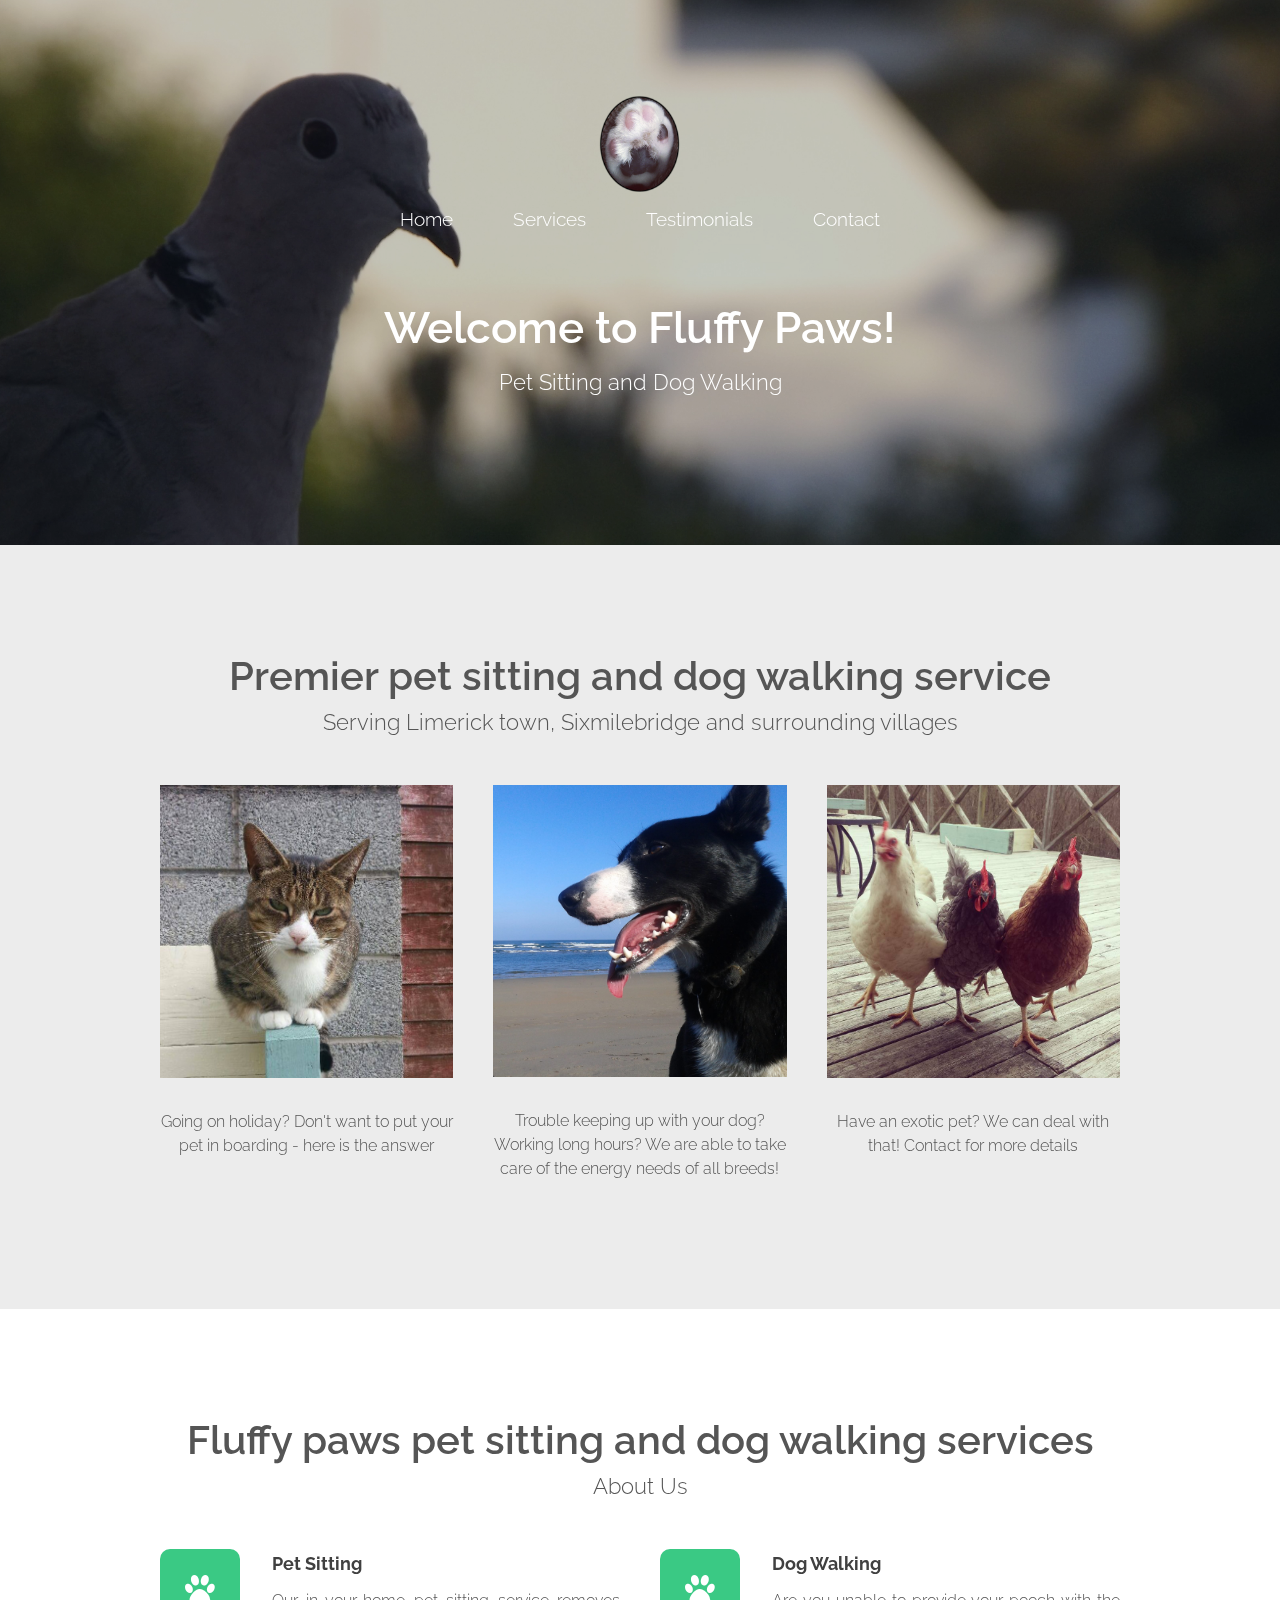
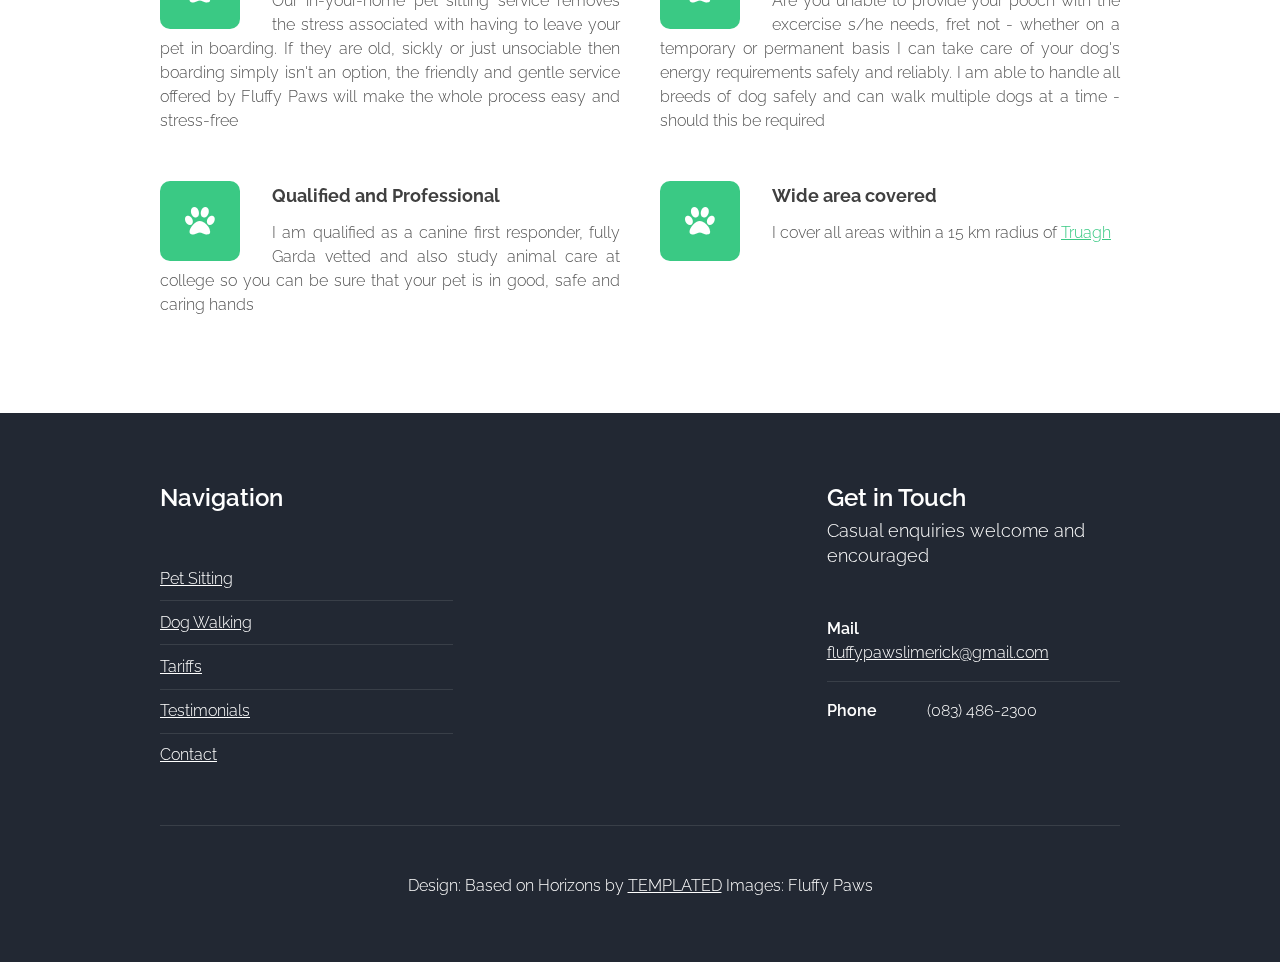
<file: index.html>
<!DOCTYPE HTML>
<!--
	Horizons by TEMPLATED
	templated.co @templatedco
	Released for free under the Creative Commons Attribution 3.0 license (templated.co/license)
-->
<html>
	<head>
		<title>Fluffy Paws, Limerick - Pet Sitting and Dog Walking Service</title>
		<meta http-equiv="content-type" content="text/html; charset=utf-8" />
		<meta name="description" content="A premier pet sitting and dog walking service serving Limerick, Killaloe/Ballina, Sixmilebridge and Surrounding Villages" />
		<meta name="keywords" content="pet; sitting; dog; walking; cat; rabbit; limerick; sixmilebridge" />
		<!--[if lte IE 8]><script src="css/ie/html5shiv.js"></script><![endif]-->
		<script src="js/jquery.min.js"></script>
		<script src="js/jquery.dropotron.min.js"></script>
		<script src="js/skel.min.js"></script>
		<script src="js/skel-layers.min.js"></script>
		<script src="js/init.js"></script>
		<script>
  (function(i,s,o,g,r,a,m){i['GoogleAnalyticsObject']=r;i[r]=i[r]||function(){
  (i[r].q=i[r].q||[]).push(arguments)},i[r].l=1*new Date();a=s.createElement(o),
  m=s.getElementsByTagName(o)[0];a.async=1;a.src=g;m.parentNode.insertBefore(a,m)
  })(window,document,'script','https://www.google-analytics.com/analytics.js','ga');

  ga('create', 'UA-49893078-3', 'auto');
  ga('send', 'pageview');

</script>
	
<script type="application/ld+json">
{
  "@context": "http://schema.org",
  "@type": "Organization",
  "name": "Fluffy Paws",
  "url": "http://www.fluffy-paws.com", 
  "sameAs": [
    "http://www.facebook.com/fluffypawslimerick",
    "http://instagram.com/fluffypawslimerick"
  ]
}
</script>
<script type="application/ld+json">
{
  "@context": "http://schema.org/",
  "@type": "Product",
  "name": "Dog Walking",
  "description": "A 1 hour walk for your pooch, ensure that they get the exercise they need",

  "offers": {
    "@type": "Offer",
    "priceCurrency": "EUR",
    "price": "12",
    "seller": {
      "@type": "Organization",
      "name": "Executive Objects"
    }
  }
}
</script>
<script type="application/ld+json">
{
  "@context": "http://schema.org/",
  "@type": "Product",
  "name": "Pet Sitting",
  "description": "We will visit your home once or twice a day, ensure that your furry companion is taken care of while you are away",

  "offers": {
    "@type": "Offer",
    "priceCurrency": "EUR",
    "price": "12",
    "seller": {
      "@type": "Organization",
      "name": "Executive Objects"
    }
  }
}
</script>

<script>
var cb = function() {
var l = document.createElement('link'); l.rel = 'stylesheet';
l.href = 'css/skel.css';
var h = document.getElementsByTagName('head')[0]; h.parentNode.insertBefore(l, h);
};
var raf = requestAnimationFrame || mozRequestAnimationFrame ||
webkitRequestAnimationFrame || msRequestAnimationFrame;
if (raf) raf(cb);
else window.addEventListener('load', cb);
</script>

<script>
var cb = function() {
var l = document.createElement('link'); l.rel = 'stylesheet';
l.href = 'css/style.css';
var h = document.getElementsByTagName('head')[0]; h.parentNode.insertBefore(l, h);
};
var raf = requestAnimationFrame || mozRequestAnimationFrame ||
webkitRequestAnimationFrame || msRequestAnimationFrame;
if (raf) raf(cb);
else window.addEventListener('load', cb);
</script>

		<noscript>
			<link rel="stylesheet" href="css/skel.css" />
			<link rel="stylesheet" href="css/style.css" />
		</noscript>
		<!--[if lte IE 8]><link rel="stylesheet" href="css/ie/v8.css" /><![endif]-->
	</head>
	<body class="homepage">

		<!-- Header -->
			<div id="header">
				<div class="container">
						
					<!-- Logo -->
						<div id="logo"><a href="index.html" ><img id="mobilelogo" src="images/paw.png" alt="Fluffy Paws Logo" /></a></div>
					
					<!-- Nav -->
						<nav id="nav">
							<ul>
								<li><a href="index.html">Home</a></li>
								<li>
									<a href="tariffs.html">Services</a>
									<ul>
										<li><a href="sitting.html">Pet Sitting</a></li>
										<li><a href="walking.html">Dog Walking</a></li>
										<li><a href="tariffs.html">Tariffs</a></li>
									</ul>
								</li>
								<li><a href="testimonials.html">Testimonials</a></li>
								<li><a href="contact.html">Contact</a>
								<ul>
										<li><a href="https://www.facebook.com/fluffypawslimerick/?fref=ts" target="_blank">Facebook</a></li>
										<li><a href="https://www.instagram.com/fluffypawslimerick/" target="_blank">Instagram</a></li>
									</ul>
								</li>
							</ul>	
						</nav>
						


					<!-- Banner -->
						<div id="banner">
							<div class="container">
								<section>
									<header class="major">
										<h2>Welcome to Fluffy Paws!</h2>
										<span class="byline">Pet Sitting and Dog Walking</span>
									</header>
								</section>			
							</div>
						</div>

				</div>
			</div>

		<!-- Featured -->
			<div class="wrapper style2">
				<section class="container">
					<header class="major">
						<h2>Premier pet sitting and dog walking service</h2>
						<span class="byline">Serving Limerick town, Sixmilebridge and surrounding villages</span>
					</header>
					<div class="row no-collapse-1">
						<section class="4u">
							<a href="sitting.html" class="image feature"><img src="images/Joey.jpg" alt=""></a>
							<p>Going on holiday? Don't want to put your pet in boarding - here is the answer</p>
						</section>
						<section class="4u">
							<a href="walking.html" class="image feature"><img src="images/jessie.jpg" alt=""></a>
							<p>Trouble keeping up with your dog? Working long hours? We are able to take care of the energy needs of all breeds!</p>
						</section>
						<section class="4u">
							<a href="sitting.html" class="image feature"><img src="images/Hens.jpg" alt=""></a>
							<p>Have an exotic pet? We can deal with that! Contact for more details</p>
						</section>
	
					</div>
				</section>
			</div>
			
			<!-- Main -->
			<div id="main" class="wrapper style1">
				<section class="container">
					<header class="major">
						<h2>Fluffy paws pet sitting and dog walking services</h2>
						<span class="byline">About Us</span>
					</header>
					<div class="row">
					
						<!-- Content -->
							<div class="6u" style="text-align: justify">
								<section>
									<ul class="style">
										<li>
											<span class="fa fa-paw"></span>
											<h3><a href="sitting.html">Pet Sitting</a></h3>
											<span>Our in-your-home pet sitting service removes the stress associated with having to leave your pet in boarding. If they are old, sickly or just unsociable then boarding simply isn't an option, the friendly and gentle service offered by Fluffy Paws will make the whole process easy and stress-free</span>
										</li>
										<li>
											<span class="fa fa-paw"></span>
											<h3>Qualified and Professional</h3>
											<span>I am qualified as a canine first responder, fully Garda vetted and also study animal care at college so you can be sure that your pet is in good, safe and caring hands</span>
										</li>
									</ul>
								</section>
							</div>
							<div class="6u" style="text-align: justify">
								<section>
									<ul class="style">
										<li>
											<span class="fa fa-paw"></span>
											<h3><a href="walking.html">Dog Walking</a></h3>
											<span>Are you unable to provide your pooch with the excercise s/he needs, fret not - whether on a temporary or permanent basis I can take care of your dog's energy requirements safely and reliably. I am able to handle all breeds of dog safely and can walk multiple dogs at a time - should this be required</span>
										</li>
										<li>
											<span class="fa fa-paw"></span>
											<h3>Wide area covered</h3>
											<span>I cover all areas within a 15 km radius of <a target="_blank" href = "http://www.freemaptools.com/radius-around-point.htm?clat=52.742045&clng=-8.599366&r=15&lc=FFFFFF&lw=1&fc=00FF00&mt=r&fs=true&nomoreradius=true">Truagh</a></span>
										</li>
									</ul>
								</section>
							</div>

					</div>
				</section>
			</div>

		
		<!-- Footer -->
			<div id="footer">
				<div class="container">

					<!-- Lists -->
						<div class="row">
							<div class="8u">
								<section>
									<header class="major">
										<h2>Navigation</h2>
									</header>
									<div class="row">
										<section class="6u">
											<ul class="default">
												<li><a href="sitting.html">Pet Sitting</a></li>
												<li><a href="walking.html">Dog Walking</a></li>
												<li><a href="tariffs.html">Tariffs</a></li>
												<li><a href="testimonials.html">Testimonials</a></li>
												<li><a href="contact.html">Contact</a></li>
											</ul>
										</section>
									</div>
								</section>
							</div>
							<div class="4u">
								<section>
									<header class="major">
										<h2>Get in Touch</h2>
										<span class="byline">Casual enquiries welcome and encouraged</span>
									</header>
									<ul class="contact">
										<li>
											<span class="mail">Mail</span>
											<span><a href="mailto:fluffypawslimerick@gmail.com">fluffypawslimerick@gmail.com</a></span>
										</li>
										<li>
											<span class="phone">Phone</span>
											<span>(083) 486-2300</span>
										</li>
									</ul>	
								</section>
							</div>
						</div>

					<!-- Copyright -->
						<div class="copyright">
							Design: Based on Horizons by <a href="http://templated.co">TEMPLATED</a> Images: Fluffy Paws
						</div>

				</div>
			</div>

	</body>
</html>
</file>
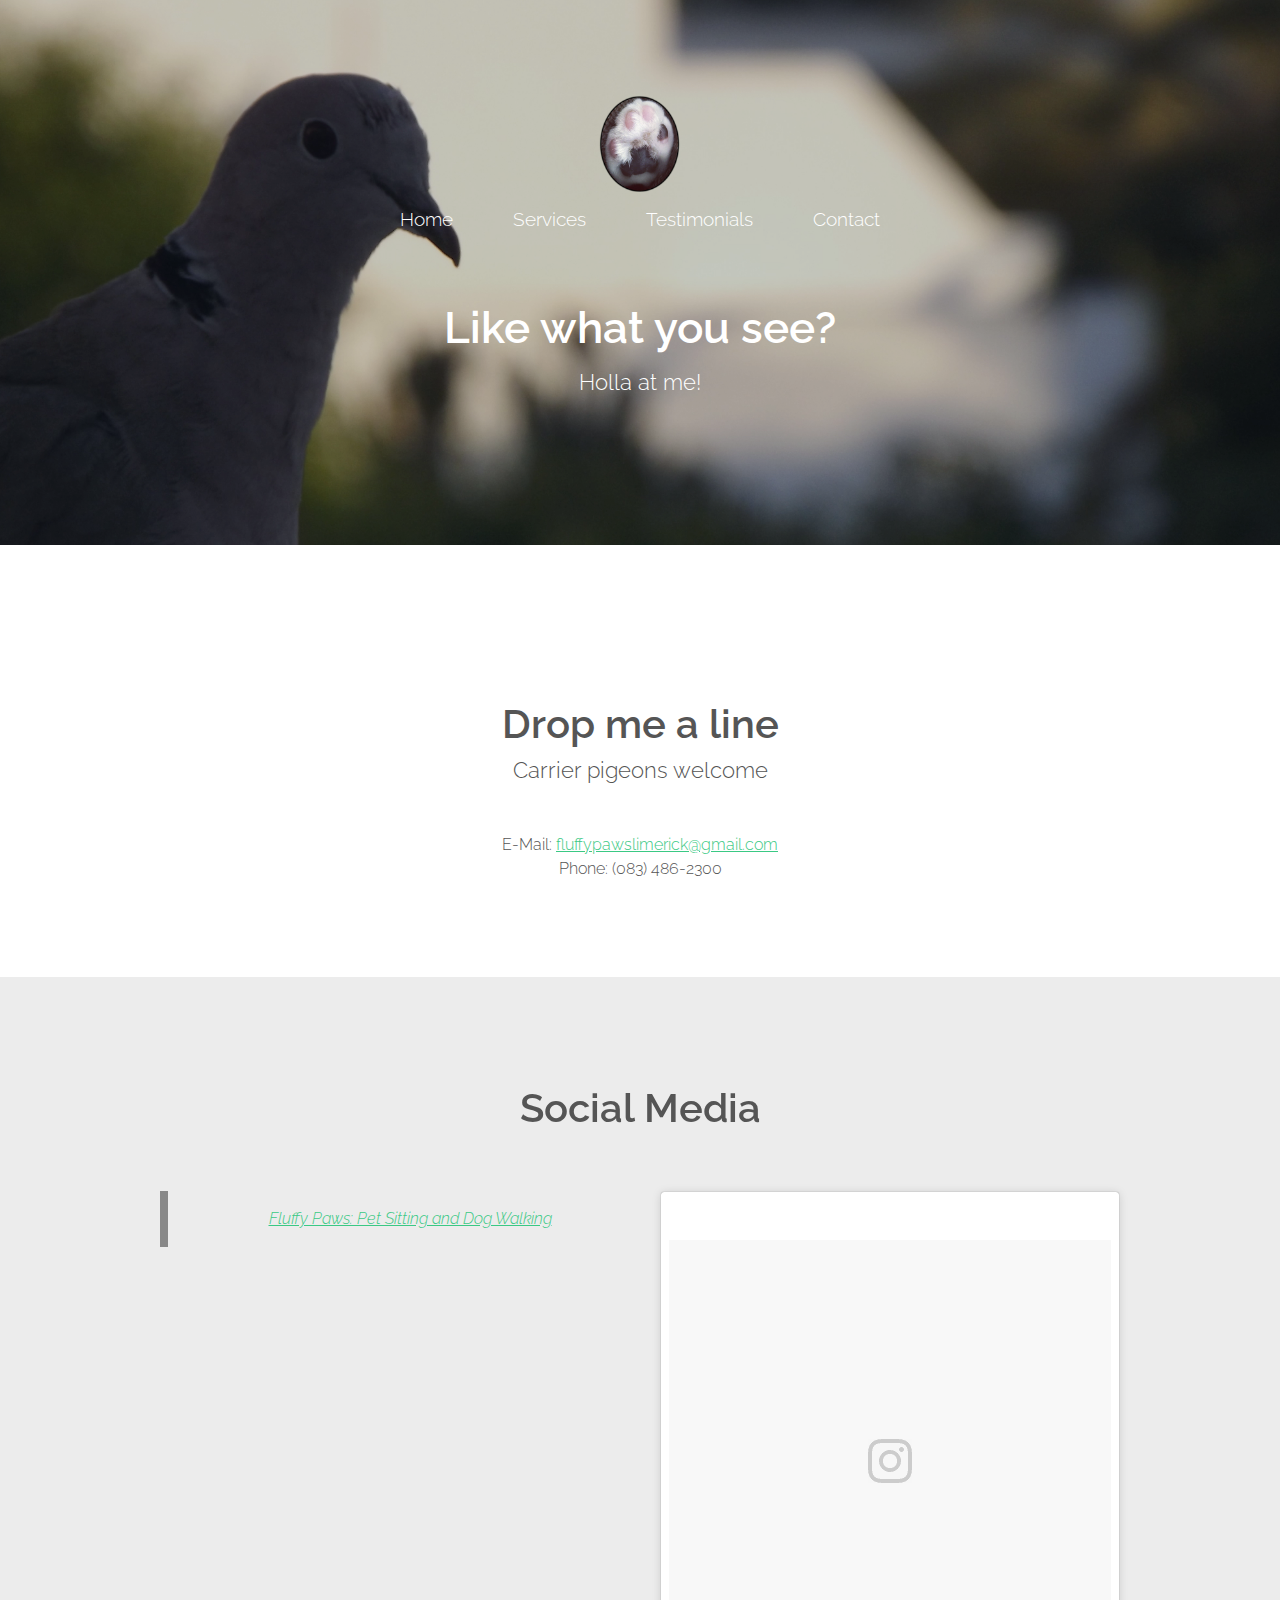
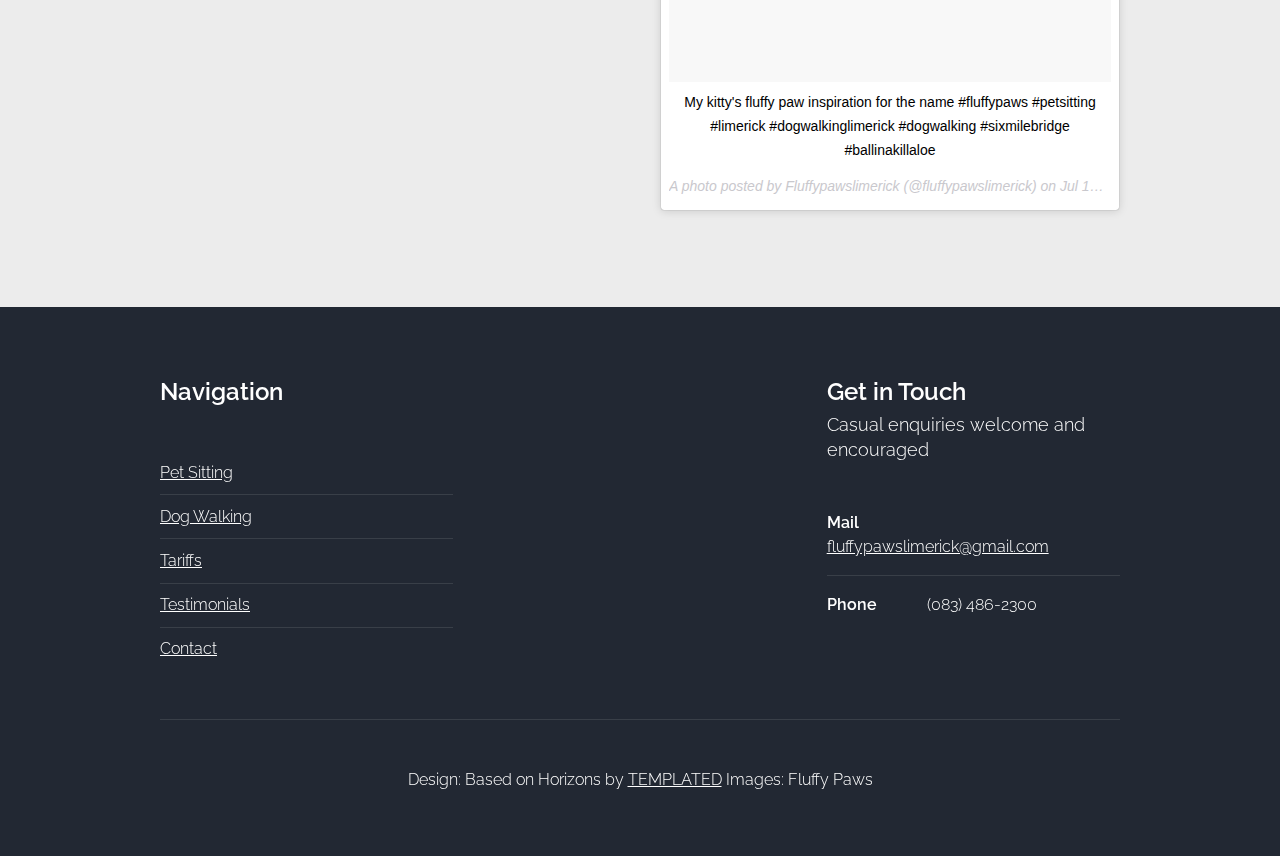
<file: contact.html>
<!DOCTYPE HTML>
<!--
	Horizons by TEMPLATED
	templated.co @templatedco
	Released for free under the Creative Commons Attribution 3.0 license (templated.co/license)
-->
<html>
	<head>
		<title>Fluffy Paws, Limerick - Contact</title>
		<meta http-equiv="content-type" content="text/html; charset=utf-8" />
		<meta name="description" content="Get in touch to discuss your pet sitting or dog walking needs in Limerick, Killaloe/Ballina, Sixmilebridge and Surrounding Villages" />
		<meta name="keywords" content="pet; sitting; dog; walking; cat; rabbit; limerick; sixmilebridge" />
		<!--[if lte IE 8]><script src="css/ie/html5shiv.js"></script><![endif]-->
		<script src="js/jquery.min.js"></script>
		<script src="js/jquery.dropotron.min.js"></script>
		<script src="js/skel.min.js"></script>
		<script src="js/skel-layers.min.js"></script>
		<script src="js/init.js"></script>
	
			<script type="application/ld+json">
	{
		"@context": "http://schema.org",
		"@type": "BreadcrumbList",
		"itemListElement": [{
		"@type": "ListItem",
		"position": 1,
		"item": {
		"@id": "http://www.fluffy-paws.com/contact.html",
		"name": "Contact"
	}}]}
	<\script>
	

		<script>
  (function(i,s,o,g,r,a,m){i['GoogleAnalyticsObject']=r;i[r]=i[r]||function(){
  (i[r].q=i[r].q||[]).push(arguments)},i[r].l=1*new Date();a=s.createElement(o),
  m=s.getElementsByTagName(o)[0];a.async=1;a.src=g;m.parentNode.insertBefore(a,m)
  })(window,document,'script','https://www.google-analytics.com/analytics.js','ga');

  ga('create', 'UA-49893078-3', 'auto');
  ga('send', 'pageview');

	</script>
	
<script>
var cb = function() {
var l = document.createElement('link'); l.rel = 'stylesheet';
l.href = 'css/skel.css';
var h = document.getElementsByTagName('head')[0]; h.parentNode.insertBefore(l, h);
};
var raf = requestAnimationFrame || mozRequestAnimationFrame ||
webkitRequestAnimationFrame || msRequestAnimationFrame;
if (raf) raf(cb);
else window.addEventListener('load', cb);
</script>

<script>
var cb = function() {
var l = document.createElement('link'); l.rel = 'stylesheet';
l.href = 'css/style.css';
var h = document.getElementsByTagName('head')[0]; h.parentNode.insertBefore(l, h);
};
var raf = requestAnimationFrame || mozRequestAnimationFrame ||
webkitRequestAnimationFrame || msRequestAnimationFrame;
if (raf) raf(cb);
else window.addEventListener('load', cb);
</script>
		<noscript>
			<link rel="stylesheet" href="css/skel.css" />
			<link rel="stylesheet" href="css/style.css" />
		</noscript>
		<!--[if lte IE 8]><link rel="stylesheet" href="css/ie/v8.css" /><![endif]-->
	</head>
	<body class="homepage">
<div id="fb-root"></div>
<script>(function(d, s, id) {
  var js, fjs = d.getElementsByTagName(s)[0];
  if (d.getElementById(id)) return;
  js = d.createElement(s); js.id = id;
  js.src = "//connect.facebook.net/en_GB/sdk.js#xfbml=1&version=v2.7&appId=232851970082179";
  fjs.parentNode.insertBefore(js, fjs);
}(document, 'script', 'facebook-jssdk'));</script>
		<!-- Header -->
			<div id="header">
				<div class="container">
						
					<!-- Logo -->
						<div id="logo"><a href="index.html" ><img id="mobilelogo" src="images/paw.png" alt="Fluffy Paws Logo" /></a></div>
					
					<!-- Nav -->
						<nav id="nav">
							<ul>
								<li><a href="index.html">Home</a></li>
								<li>
									<a href="tariffs.html">Services</a>
									<ul>
										<li><a href="sitting.html">Pet Sitting</a></li>
										<li><a href="walking.html">Dog Walking</a></li>
										<li><a href="tariffs.html">Tarriffs</a></li>
									</ul>
								</li>
								<li><a href="testimonials.html">Testimonials</a></li>
								<li><a href="contact.html">Contact</a>
								<ul>
										<li><a href="https://www.facebook.com/fluffypawslimerick/?fref=ts" target="_blank">Facebook</a></li>
										<li><a href="https://www.instagram.com/fluffypawslimerick/" target="_blank">Instagram</a></li>
									</ul>
								</li>
							</ul>	
						</nav>

					<!-- Banner -->
						<div id="banner">
							<div class="container">
								<section>
									<header class="major">
										<h2>Like what you see?</h2>
										<span class="byline">Holla at me!</span>
									</header>
								</section>			
							</div>
						</div>

				</div>
			</div>

			<!-- Main -->
			
			<div id="main" class="wrapper style1">
				<section class="container">
					<header class="major">
						<h2></h2>
						<span class="byline"></span>
					</header>
					<div class="row">
					
						<!-- Content -->
							<div class="12u">
								<section>
								<header class="major">
										<h2>Drop me a line</h2>
										<span class="byline">Carrier pigeons welcome</span>
									</header>
									<ul style="text-align: center;">
										<li>
											<span class="mail", align="center">E-Mail:</span>
											<span><a href="mailto:fluffypawslimerick@gmail.com">fluffypawslimerick@gmail.com</a></span>
										</li>
										<li>
											<span class="phone", align = "center">Phone:	</span>
											<span>(083) 486-2300</span>
										</li>
									</ul>	
								</section>
							</div>
					</div>
				</section>
			</div>
		
		
		
		<!-- Featured -->
			<div class="wrapper style2">
				<section class="container">
					<header class="major">
						<h2>Social Media</h2>
						<span class="byline"></span>
					</header>
					<div class="row no-collapse-1">						
						<section class="6u">
						<div class="fb-page" data-href="https://www.facebook.com/fluffypawslimerick" data-tabs="timeline" data-width="500" data-small-header="false" data-adapt-container-width="true" data-hide-cover="false" data-show-facepile="true"><blockquote cite="https://www.facebook.com/fluffypawslimerick" class="fb-xfbml-parse-ignore"><a href="https://www.facebook.com/fluffypawslimerick">Fluffy Paws: Pet Sitting and Dog Walking</a></blockquote></div>
						</section>
						<section class="6u">
							<blockquote class="instagram-media" data-instgrm-captioned data-instgrm-version="7" style=" background:#FFF; border:0; border-radius:3px; box-shadow:0 0 1px 0 rgba(0,0,0,0.5),0 1px 10px 0 rgba(0,0,0,0.15); margin: 1px; max-width:500px; padding:0; width:99.375%; width:-webkit-calc(100% - 2px); width:calc(100% - 2px);"><div style="padding:8px;"> <div style=" background:#F8F8F8; line-height:0; margin-top:40px; padding:50.0% 0; text-align:center; width:100%;"> <div style=" background:url([data-uri]); display:block; height:44px; margin:0 auto -44px; position:relative; top:-22px; width:44px;"></div></div> <p style=" margin:8px 0 0 0; padding:0 4px;"> <a href="https://www.instagram.com/p/BH5eeSVjSrQ/" style=" color:#000; font-family:Arial,sans-serif; font-size:14px; font-style:normal; font-weight:normal; line-height:17px; text-decoration:none; word-wrap:break-word;" target="_blank">My kitty&#39;s fluffy paw inspiration for the name  #fluffypaws #petsitting #limerick #dogwalkinglimerick #dogwalking #sixmilebridge #ballinakillaloe</a></p> <p style=" color:#c9c8cd; font-family:Arial,sans-serif; font-size:14px; line-height:17px; margin-bottom:0; margin-top:8px; overflow:hidden; padding:8px 0 7px; text-align:center; text-overflow:ellipsis; white-space:nowrap;">A photo posted by Fluffypawslimerick (@fluffypawslimerick) on <time style=" font-family:Arial,sans-serif; font-size:14px; line-height:17px;" datetime="2016-07-15T21:59:00+00:00">Jul 15, 2016 at 2:59pm PDT</time></p></div></blockquote>
							<script async defer src="//platform.instagram.com/en_US/embeds.js"></script>
						</section>							
					</div>
				</section>
			</div>
			
		<!-- Footer -->
			<div id="footer">
				<div class="container">

					<!-- Lists -->
						<div class="row">
							<div class="8u">
								<section>
									<header class="major">
										<h2>Navigation</h2>
									</header>
									<div class="row">
										<section class="6u">
											<ul class="default">
												<li><a href="sitting.html">Pet Sitting</a></li>
												<li><a href="walking.html">Dog Walking</a></li>
												<li><a href="tariffs.html">Tariffs</a></li>
												<li><a href="testimonials.html">Testimonials</a></li>
												<li><a href="contact.html">Contact</a></li>
											</ul>
										</section>
									</div>
								</section>
							</div>
							<div class="4u">
								<section>
									<header class="major">
										<h2>Get in Touch</h2>
										<span class="byline">Casual enquiries welcome and encouraged</span>
									</header>
									<ul class="contact">
										<li>
											<span class="mail">Mail</span>
											<span><a href="mailto:fluffypawslimerick@gmail.com">fluffypawslimerick@gmail.com</a></span>
										</li>
										<li>
											<span class="phone">Phone</span>
											<span>(083) 486-2300</span>
										</li>
									</ul>	
								</section>
							</div>
						</div>

					<!-- Copyright -->
						<div class="copyright">
							Design: Based on Horizons by <a href="http://templated.co">TEMPLATED</a> Images: Fluffy Paws
						</div>

				</div>
			</div>

	</body>
</html>
</file>
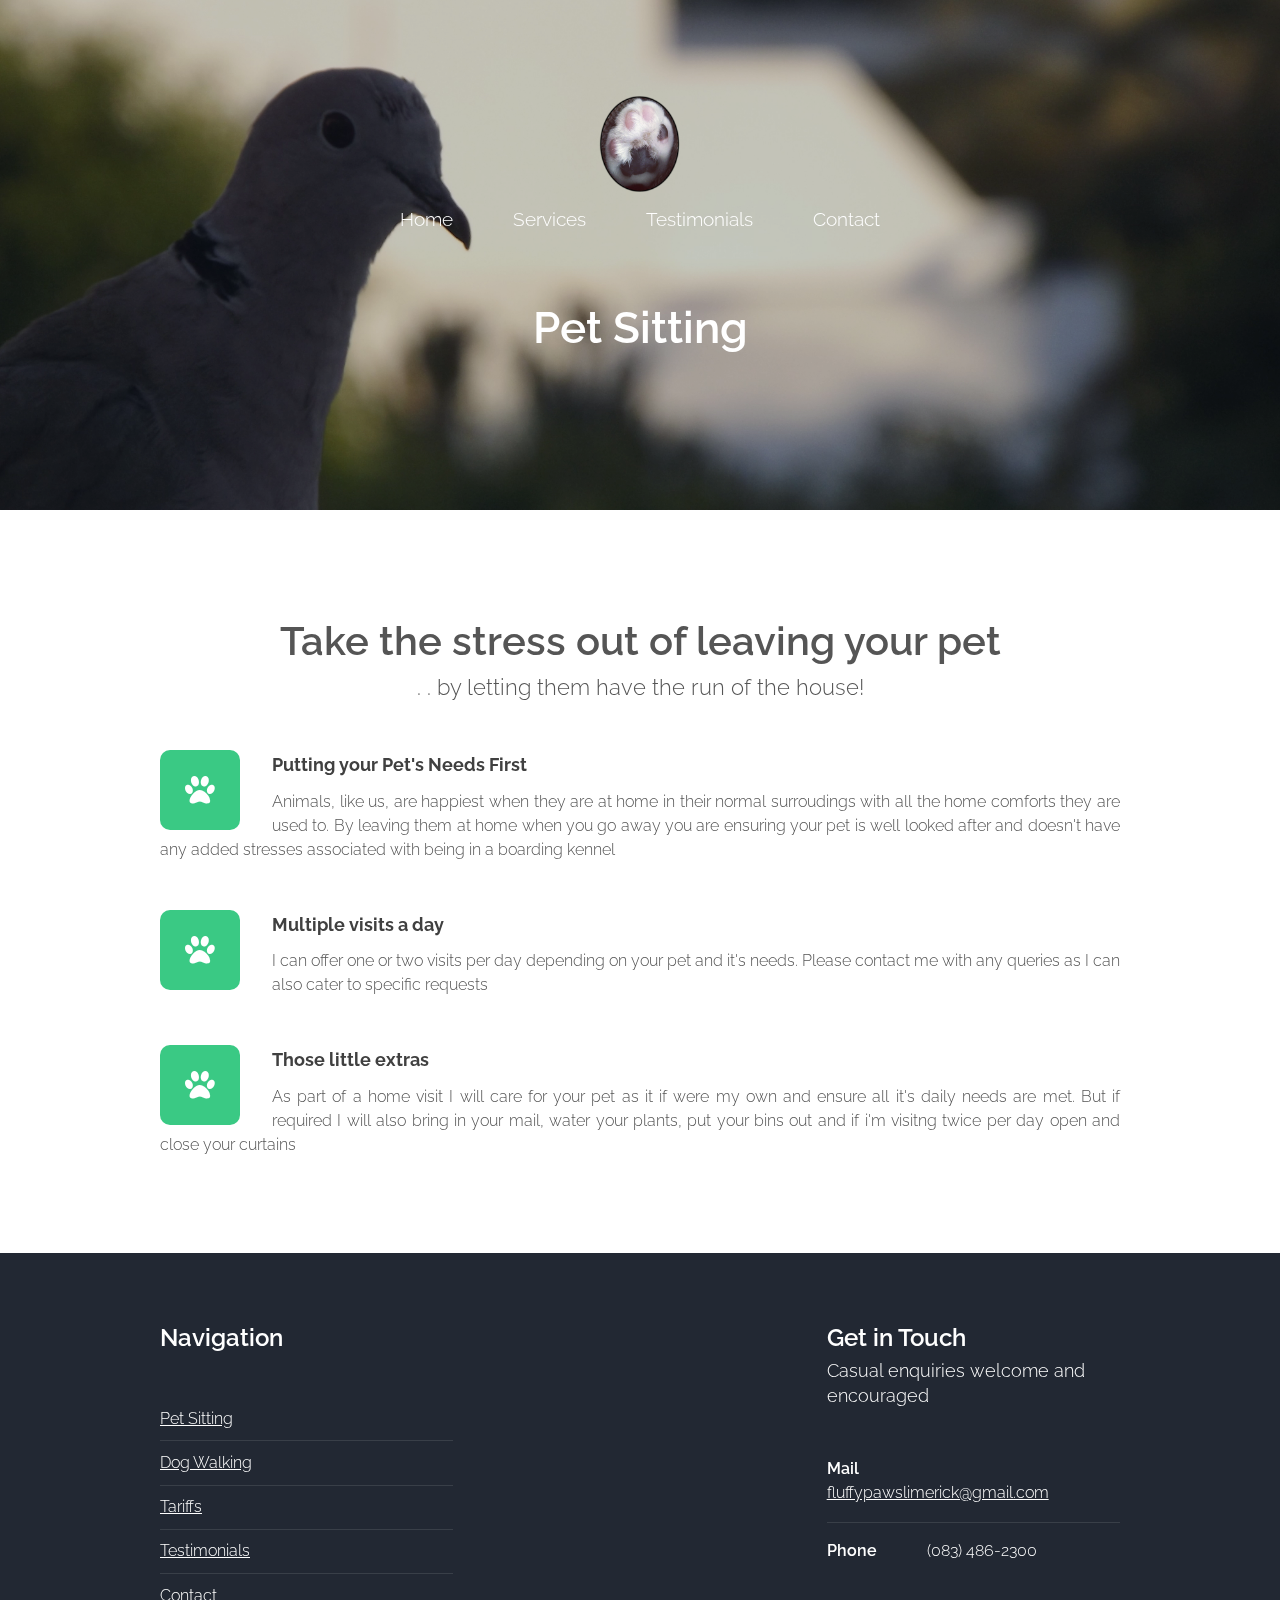
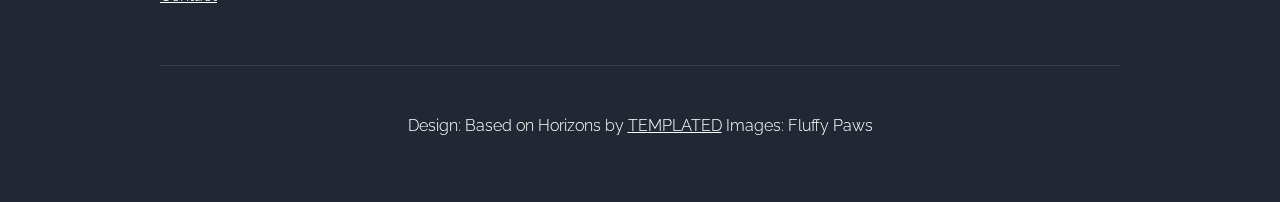
<file: sitting.html>
<!DOCTYPE HTML>
<!--
	Horizons by TEMPLATED
	templated.co @templatedco
	Released for free under the Creative Commons Attribution 3.0 license (templated.co/license)
-->
<html>
	<head>
		<title>Fluffy Paws, Limerick - Pet Sitting</title>
		<meta http-equiv="content-type" content="text/html; charset=utf-8" />
		<meta name="description" content="Ensure your pet is well looked after while you are away with our professional pet sitting service" />
		<meta name="keywords" content="pet; sitting; dog; walking; cat; rabbit; limerick; sixmilebridge; killaloe; ballina" />
		<!--[if lte IE 8]><script src="css/ie/html5shiv.js"></script><![endif]-->
		<script src="js/jquery.min.js"></script>
		<script src="js/jquery.dropotron.min.js"></script>
		<script src="js/skel.min.js"></script>
		<script src="js/skel-layers.min.js"></script>
		<script src="js/init.js"></script>
		<script type="application/ld+json">
		{
		"@context": "http://schema.org",
		"@type": "BreadcrumbList",
		"itemListElement": [{
		"@type": "ListItem",
		"position": 1,
		"item": {
		"@id": "http://www.fluffy-paws.com/sitting.html",
		"name": "Pet Sitting"
		}}]}
		<\script>
		<script>
  (function(i,s,o,g,r,a,m){i['GoogleAnalyticsObject']=r;i[r]=i[r]||function(){
  (i[r].q=i[r].q||[]).push(arguments)},i[r].l=1*new Date();a=s.createElement(o),
  m=s.getElementsByTagName(o)[0];a.async=1;a.src=g;m.parentNode.insertBefore(a,m)
  })(window,document,'script','https://www.google-analytics.com/analytics.js','ga');

  ga('create', 'UA-49893078-3', 'auto');
  ga('send', 'pageview');

	</script>

<script type="application/ld+json">
{
  "@context": "http://schema.org/",
  "@type": "Product",
  "name": "Pet Sitting",
  "description": "We will visit your home once or twice a day, ensure that your furry companion is taken care of while you are away",

  "offers": {
    "@type": "Offer",
    "priceCurrency": "EUR",
    "price": "12",
    "seller": {
      "@type": "Organization",
      "name": "Executive Objects"
    }
  }
}
</script>

<script>
var cb = function() {
var l = document.createElement('link'); l.rel = 'stylesheet';
l.href = 'css/skel.css';
var h = document.getElementsByTagName('head')[0]; h.parentNode.insertBefore(l, h);
};
var raf = requestAnimationFrame || mozRequestAnimationFrame ||
webkitRequestAnimationFrame || msRequestAnimationFrame;
if (raf) raf(cb);
else window.addEventListener('load', cb);
</script>

<script>
var cb = function() {
var l = document.createElement('link'); l.rel = 'stylesheet';
l.href = 'css/style.css';
var h = document.getElementsByTagName('head')[0]; h.parentNode.insertBefore(l, h);
};
var raf = requestAnimationFrame || mozRequestAnimationFrame ||
webkitRequestAnimationFrame || msRequestAnimationFrame;
if (raf) raf(cb);
else window.addEventListener('load', cb);
</script>

		<noscript>
			<link rel="stylesheet" href="css/skel.css" />
			<link rel="stylesheet" href="css/style.css" />
		</noscript>
		<!--[if lte IE 8]><link rel="stylesheet" href="css/ie/v8.css" /><![endif]-->
	</head>
	<body class="homepage">

		<!-- Header -->
			<div id="header">
				<div class="container">
						
					<!-- Logo -->
						<div id="logo"><a href="index.html" ><img id="mobilelogo" src="images/paw.png" alt="Fluffy Paws Logo" /></a></div>
					
					<!-- Nav -->
						<nav id="nav">
							<ul>
								<li><a href="index.html">Home</a></li>
								<li>
									<a href="tariffs.html">Services</a>
									<ul>
										<li><a href="sitting.html">Pet Sitting</a></li>
										<li><a href="walking.html">Dog Walking</a></li>
										<li><a href="tariffs.html">Tariffs</a></li>
									</ul>
								</li>
								<li><a href="testimonials.html">Testimonials</a></li>
								<li><a href="contact.html">Contact</a>
								<ul>
										<li><a href="https://www.facebook.com/fluffypawslimerick/?fref=ts" target="_blank">Facebook</a></li>
										<li><a href="https://www.instagram.com/fluffypawslimerick/" target="_blank">Instagram</a></li>
									</ul>
								</li>
							</ul>	
						</nav>


					<!-- Banner -->
						<div id="banner">
							<div class="container">
								<section>
									<header class="major">
										<h2>Pet Sitting</h2>
										<span class="byline"></span>
									</header>
								</section>			
							</div>
						</div>

				</div>
			</div>

		<!-- Main -->
			<div id="main" class="wrapper style1">
				<section class="container">
					<header class="major">
						<h2>Take the stress out of leaving your pet</h2>
						<span class="byline">. . by letting them have the run of the house!</span>
					</header>
					<div class="row">
					
						<!-- Content -->
							<div class="12u" style="text-align: justify">
								<section>
									<ul class="style">
										<li>
											<span class="fa fa-paw"></span>
											<h3>Putting your Pet's Needs First</h3>
											<span>Animals, like us, are happiest when they are at home in their normal surroudings with all the home comforts they are used to. By leaving them at home when you go away you are ensuring your pet is well looked after and doesn't have any added stresses associated with being in a boarding kennel </span>
										</li>
										<li>
											<span class="fa fa-paw"></span>
											<h3>Multiple visits a day</h3>
											<span>I can offer one or two visits per day depending on your pet and it's needs. Please contact me with any queries as I can also cater to specific requests</span>
										</li>
										<li>
											<span class="fa fa-paw"></span>
											<h3>Those little extras</h3>
											<span>As part of a home visit I will care for your pet as it if were my own and ensure all it's daily needs are met. But if required I will also bring in your mail, water your plants, put your bins out and if i'm visitng twice per day open and close your curtains
										</li>
									</ul>
								</section>
							</div>
							
					</div>
				</section>
			</div>

		<!-- Footer -->
			<div id="footer">
				<div class="container">

					<!-- Lists -->
						<div class="row">
							<div class="8u">
								<section>
									<header class="major">
										<h2>Navigation</h2>
									</header>
									<div class="row">
										<section class="6u">
											<ul class="default">
												<li><a href="sitting.html">Pet Sitting</a></li>
												<li><a href="walking.html">Dog Walking</a></li>
												<li><a href="tariffs.html">Tariffs</a></li>
												<li><a href="testimonials.html">Testimonials</a></li>
												<li><a href="contact.html">Contact</a></li>
											</ul>
										</section>
									</div>
								</section>
							</div>
							<div class="4u">
								<section>
									<header class="major">
										<h2>Get in Touch</h2>
										<span class="byline">Casual enquiries welcome and encouraged</span>
									</header>
									<ul class="contact">
										<li>
											<span class="mail">Mail</span>
											<span><a href="mailto:fluffypawslimerick@gmail.com">fluffypawslimerick@gmail.com</a></span>
										</li>
										<li>
											<span class="phone">Phone</span>
											<span>(083) 486-2300</span>
										</li>
									</ul>	
								</section>
							</div>
						</div>

					<!-- Copyright -->
						<div class="copyright">
							Design: Based on Horizons by <a href="http://templated.co">TEMPLATED</a> Images: Fluffy Paws
						</div>

				</div>
			</div>

	</body>
</html>
</file>
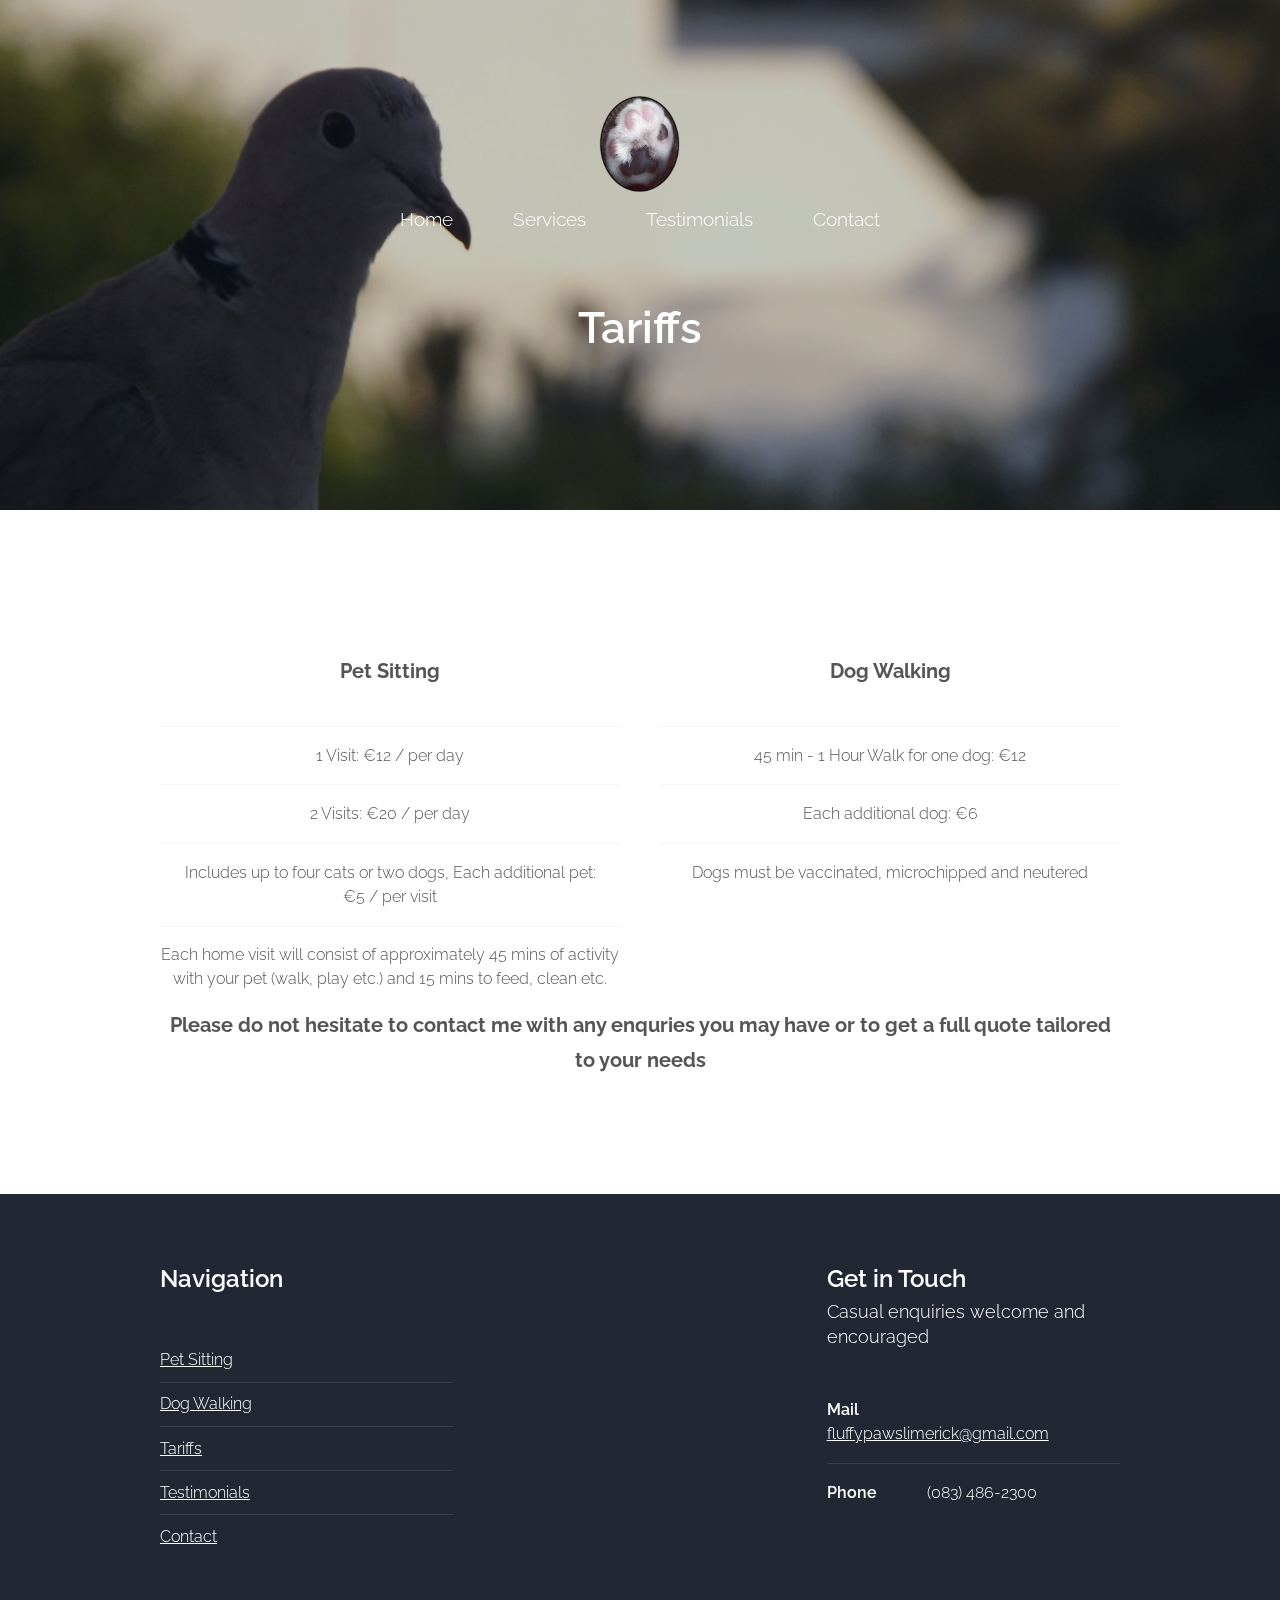
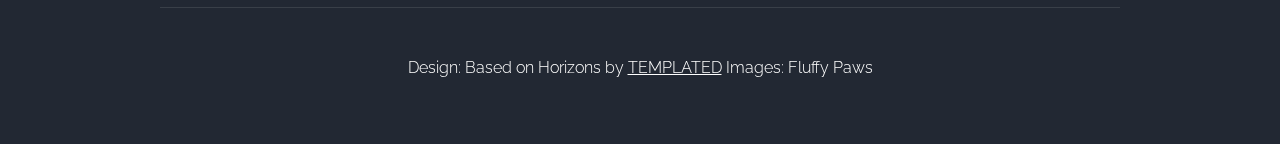
<file: tariffs.html>
<!DOCTYPE HTML>
<!--
	Horizons by TEMPLATED
	templated.co @templatedco
	Released for free under the Creative Commons Attribution 3.0 license (templated.co/license)
-->
<html>
	<head>
		<title>Fluffy Paws, Limerick - Tariffs</title>
		<meta http-equiv="content-type" content="text/html; charset=utf-8" />
		<meta name="description" content="Competitive prices for dog walking and pet sitting in Limerick, Killaloe, Ballina and Sixmilebridge " />
		<meta name="keywords" content="pet; sitting; dog; walking; cat; rabbit; limerick; sixmilebridge" />
		<!--[if lte IE 8]><script src="css/ie/html5shiv.js"></script><![endif]-->
		<script src="js/jquery.min.js"></script>
		<script src="js/jquery.dropotron.min.js"></script>
		<script src="js/skel.min.js"></script>
		<script src="js/skel-layers.min.js"></script>
		<script src="js/init.js"></script>
				<script type="application/ld+json">
	{
		"@context": "http://schema.org",
		"@type": "BreadcrumbList",
		"itemListElement": [{
		"@type": "ListItem",
		"position": 1,
		"item": {
		"@id": "http://www.fluffy-paws.com/tariffs.html",
		"name": "Tariffs"
	}}]}
	<\script>
		<script>
  (function(i,s,o,g,r,a,m){i['GoogleAnalyticsObject']=r;i[r]=i[r]||function(){
  (i[r].q=i[r].q||[]).push(arguments)},i[r].l=1*new Date();a=s.createElement(o),
  m=s.getElementsByTagName(o)[0];a.async=1;a.src=g;m.parentNode.insertBefore(a,m)
  })(window,document,'script','https://www.google-analytics.com/analytics.js','ga');

  ga('create', 'UA-49893078-3', 'auto');
  ga('send', 'pageview');

	</script>

<script type="application/ld+json">
{
  "@context": "http://schema.org/",
  "@type": "Product",
  "name": "Dog Walking",
  "description": "A 45 min - 1 hour walk for your pooch, ensure that they get the exercise they need",

  "offers": {
    "@type": "Offer",
    "priceCurrency": "EUR",
    "price": "12",
    "seller": {
      "@type": "Organization",
      "name": "Executive Objects"
    }
  }
}
</script>
<script type="application/ld+json">
{
  "@context": "http://schema.org/",
  "@type": "Product",
  "name": "Pet Sitting",
  "description": "We will visit your home once or twice a day, ensure that your furry companion is taken care of while you are away",

  "offers": {
    "@type": "Offer",
    "priceCurrency": "EUR",
    "price": "12",
    "seller": {
      "@type": "Organization",
      "name": "Executive Objects"
    }
  }
}
</script>

<script>
var cb = function() {
var l = document.createElement('link'); l.rel = 'stylesheet';
l.href = 'css/skel.css';
var h = document.getElementsByTagName('head')[0]; h.parentNode.insertBefore(l, h);
};
var raf = requestAnimationFrame || mozRequestAnimationFrame ||
webkitRequestAnimationFrame || msRequestAnimationFrame;
if (raf) raf(cb);
else window.addEventListener('load', cb);
</script>

<script>
var cb = function() {
var l = document.createElement('link'); l.rel = 'stylesheet';
l.href = 'css/style.css';
var h = document.getElementsByTagName('head')[0]; h.parentNode.insertBefore(l, h);
};
var raf = requestAnimationFrame || mozRequestAnimationFrame ||
webkitRequestAnimationFrame || msRequestAnimationFrame;
if (raf) raf(cb);
else window.addEventListener('load', cb);
</script>

		<noscript>
			<link rel="stylesheet" href="css/skel.css" />
			<link rel="stylesheet" href="css/style.css" />
		</noscript>
		<!--[if lte IE 8]><link rel="stylesheet" href="css/ie/v8.css" /><![endif]-->
	</head>
	<body class="homepage">

		<!-- Header -->
			<div id="header">
				<div class="container">
						
					<!-- Logo -->
						<div id="logo"><a href="index.html" ><img id="mobilelogo" src="images/paw.png" alt="Fluffy Paws Logo" /></a></div>
					
					<!-- Nav -->
						<nav id="nav">
							<ul>
								<li><a href="index.html">Home</a></li>
								<li>
									<a href="tariffs.html">Services</a>
									<ul>
										<li><a href="sitting.html">Pet Sitting</a></li>
										<li><a href="walking.html">Dog Walking</a></li>
										<li><a href="tariffs.html">Tariffs</a></li>
									</ul>
								</li>
								<li><a href="testimonials.html">Testimonials</a></li>
								<li><a href="contact.html">Contact</a>
								<ul>
										<li><a href="https://www.facebook.com/fluffypawslimerick/?fref=ts" target="_blank">Facebook</a></li>
										<li><a href="https://www.instagram.com/fluffypawslimerick/" target="_blank">Instagram</a></li>
									</ul>
								</li>
							</ul>	
						</nav>
						


					<!-- Banner -->
						<div id="banner">
							<div class="container">
								<section>
									<header class="major">
										<h2>Tariffs</h2>
										<span class="byline"></span>
									</header>
								</section>			
							</div>
						</div>

				</div>
			</div>


		<!-- Main -->
			<div id="main" class="wrapper style1">
				<section class="container">
					<header class="major">
						<h2></h2>
						<span class="byline"></span>
					</header>
					<div class="row">
					
						<!-- Content -->
							<div class="6u", style="text-align: center;">
								<section>
									<ul class="contact", style="text-align: center;">
										<li>
										<span><h3>Pet Sitting</h3></span>
										</li>
										<li>
											<span class="bold">1 Visit:</span>
											<span>€12 / per day</span>
										</li>
										<li>
											<span class="bold">2 Visits:</span>
											<span>€20 / per day</span>
										</li>
										<li>
											<span class="bold">Includes up to four cats or two dogs, Each additional pet:</span>
											<span>€5 / per visit</span>
										</li>
										<li>
										<span>Each home visit will consist of approximately 45 mins of activity with your pet (walk, play etc.) and 15 mins to feed, clean etc.</span>
										</li>
									</ul>	
								</section>
							</div>
							<div class="6u", style="text-align: center;" >
								<section>
									<ul class="contact", style="text-align: center;">
										<li>
										<span><h3>Dog Walking</h3></span>
										</li>
										<li>
											<span class = "bold">45 min - 1 Hour Walk for one dog:</span>
											<span>€12 </span>
										</li>
										<li>
											<span class = "bold">Each additional dog:</span>
											<span>€6</span>
										</li>
										<li>
										<span>Dogs must be vaccinated, microchipped and neutered</span>
										</li>
									</ul>	
								</section>
							</div>
							<div class="12u", style="text-align: center;" >
							<span><h3>Please do not hesitate to contact me with any enquries you may have or to get a full quote tailored to your needs</h3></span>
							</div>
						</div>
				</section>
			</div>

		<!-- Footer -->
			<div id="footer">
				<div class="container">

					<!-- Lists -->
						<div class="row">
							<div class="8u">
								<section>
									<header class="major">
										<h2>Navigation</h2>
									</header>
									<div class="row">
										<section class="6u">
											<ul class="default">
												<li><a href="sitting.html">Pet Sitting</a></li>
												<li><a href="walking.html">Dog Walking</a></li>
												<li><a href="tariffs.html">Tariffs</a></li>
												<li><a href="testimonials.html">Testimonials</a></li>
												<li><a href="contact.html">Contact</a></li>
											</ul>
										</section>
									</div>
								</section>
							</div>
							<div class="4u">
								<section>
									<header class="major">
										<h2>Get in Touch</h2>
										<span class="byline">Casual enquiries welcome and encouraged</span>
									</header>
									<ul class="contact">
										<li>
											<span class="mail">Mail</span>
											<span><a href="mailto:fluffypawslimerick@gmail.com">fluffypawslimerick@gmail.com</a></span>
										</li>
										<li>
											<span class="phone">Phone</span>
											<span>(083) 486-2300</span>
										</li>
									</ul>	
								</section>
							</div>
						</div>

					<!-- Copyright -->
						<div class="copyright">
							Design: Based on Horizons by <a href="http://templated.co">TEMPLATED</a> Images: Fluffy Paws
						</div>

				</div>
			</div>

	</body>
</html>
</file>
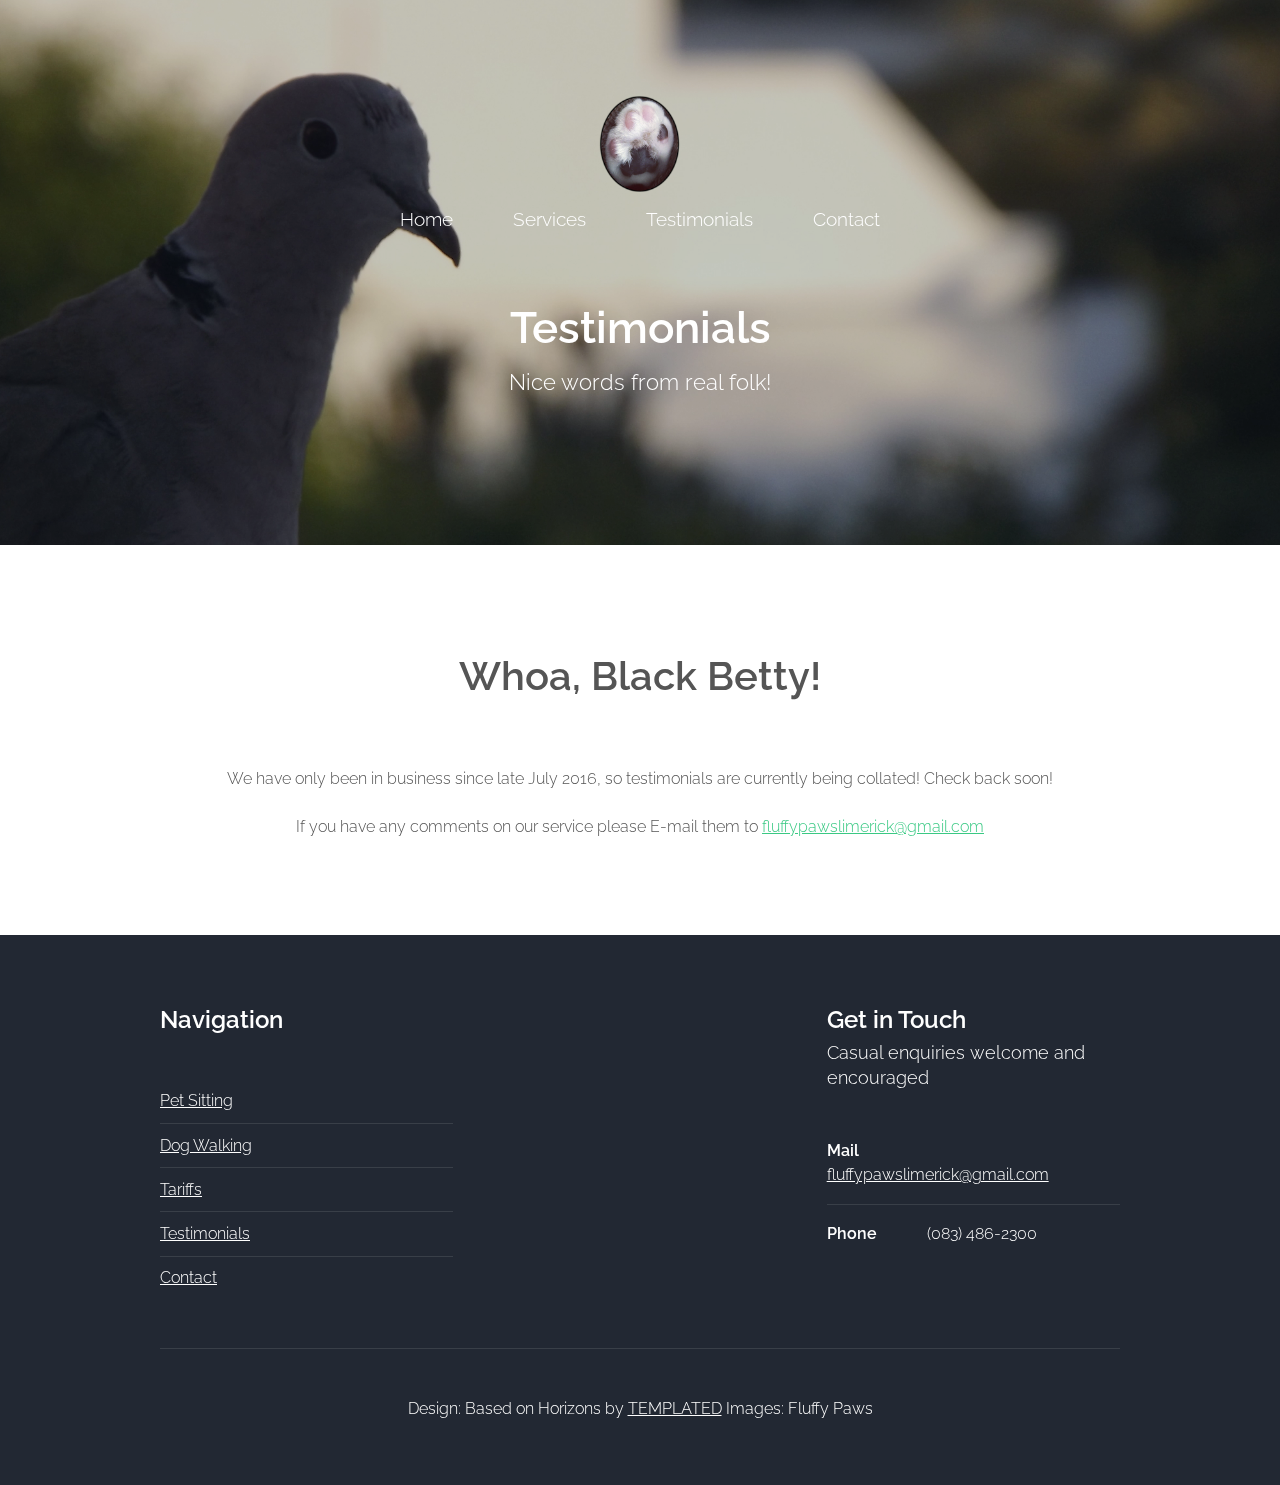
<file: testimonials.html>
<!DOCTYPE HTML>
<!--
	Horizons by TEMPLATED
	templated.co @templatedco
	Released for free under the Creative Commons Attribution 3.0 license (templated.co/license)
-->
<html>
	<head>
		<title>Fluffy Paws, Limerick - Testimonials</title>
		<meta http-equiv="content-type" content="text/html; charset=utf-8" />
		<meta name="description" content="Find out what people think of our dog walking and per sitting service in Limerick, Killaloe/Ballina, Sixmilebridge and Surrounding Villages" />
		<meta name="keywords" content="pet; sitting; dog; walking; cat; rabbit; limerick; sixmilebridge" />
		<!--[if lte IE 8]><script src="css/ie/html5shiv.js"></script><![endif]-->
		<script src="js/jquery.min.js"></script>
		<script src="js/jquery.dropotron.min.js"></script>
		<script src="js/skel.min.js"></script>
		<script src="js/skel-layers.min.js"></script>
		<script src="js/init.js"></script>
			<script type="application/ld+json">
	{
		"@context": "http://schema.org",
		"@type": "BreadcrumbList",
		"itemListElement": [{
		"@type": "ListItem",
		"position": 1,
		"item": {
		"@id": "http://www.fluffy-paws.com/testimonials.html",
		"name": "Testimonials"
	}}]}
	<\script>
		<script>
  (function(i,s,o,g,r,a,m){i['GoogleAnalyticsObject']=r;i[r]=i[r]||function(){
  (i[r].q=i[r].q||[]).push(arguments)},i[r].l=1*new Date();a=s.createElement(o),
  m=s.getElementsByTagName(o)[0];a.async=1;a.src=g;m.parentNode.insertBefore(a,m)
  })(window,document,'script','https://www.google-analytics.com/analytics.js','ga');

  ga('create', 'UA-49893078-3', 'auto');
  ga('send', 'pageview');

	</script>
	
<script>
var cb = function() {
var l = document.createElement('link'); l.rel = 'stylesheet';
l.href = 'css/skel.css';
var h = document.getElementsByTagName('head')[0]; h.parentNode.insertBefore(l, h);
};
var raf = requestAnimationFrame || mozRequestAnimationFrame ||
webkitRequestAnimationFrame || msRequestAnimationFrame;
if (raf) raf(cb);
else window.addEventListener('load', cb);
</script>

<script>
var cb = function() {
var l = document.createElement('link'); l.rel = 'stylesheet';
l.href = 'css/style.css';
var h = document.getElementsByTagName('head')[0]; h.parentNode.insertBefore(l, h);
};
var raf = requestAnimationFrame || mozRequestAnimationFrame ||
webkitRequestAnimationFrame || msRequestAnimationFrame;
if (raf) raf(cb);
else window.addEventListener('load', cb);
</script>
	
		<noscript>
			<link rel="stylesheet" href="css/skel.css" />
			<link rel="stylesheet" href="css/style.css" />
		</noscript>
		<!--[if lte IE 8]><link rel="stylesheet" href="css/ie/v8.css" /><![endif]-->
	</head>
	<body class="homepage">

		<!-- Header -->
			<div id="header">
				<div class="container">
						
					<!-- Logo -->
						<div id="logo"><a href="index.html" ><img id="mobilelogo" src="images/paw.png" alt="Fluffy Paws Logo" /></a></div>
					
					<!-- Nav -->
						<nav id="nav">
							<ul>
								<li><a href="index.html">Home</a></li>
								<li>
									<a href="tariffs.html">Services</a>
									<ul>
										<li><a href="sitting.html">Pet Sitting</a></li>
										<li><a href="walking.html">Dog Walking</a></li>
										<li><a href="tariffs.html">Tariffs</a></li>
									</ul>
								</li>
								<li><a href="testimonials.html">Testimonials</a></li>
								<li><a href="contact.html">Contact</a>
								<ul>
										<li><a href="https://www.facebook.com/fluffypawslimerick/?fref=ts" target="_blank">Facebook</a></li>
										<li><a href="https://www.instagram.com/fluffypawslimerick/" target="_blank">Instagram</a></li>
									</ul>
								</li>
							</ul>	
						</nav>
						
											<!-- Banner -->
						<div id="banner">
							<div class="container">
								<section>
									<header class="major">
										<h2>Testimonials</h2>
										<span class="byline">Nice words from real folk!</span>
									</header>
								</section>			
							</div>
						</div>

				</div>
			</div>


		<!-- Main -->
			<div id="main" class="wrapper style1">
				<section class="container">
					<header class="major">
						<h2>Whoa, Black Betty!</h2>
						<span class="byline"></span>
					</header>
					<div class="row">
					
						<!-- Content -->
							
							<div class="12u" style="text-align:center;">
								<section>
								<ul class="style">
										<li>
										<h3></h3>
											<span>We have only been in business since late July 2016, so testimonials are currently being collated! Check back soon!</br>
											</br>
											If you have any comments on our service please E-mail them to <a href = "mailto:fluffypawlimerick@gmail.com"> fluffypawslimerick@gmail.com </a>
											</span>
										</li>
									</ul>
								</section>
							</div>
							
					</div>
				</section>
			</div>

		<!-- Footer -->
			<div id="footer">
				<div class="container">

					<!-- Lists -->
						<div class="row">
							<div class="8u">
								<section>
									<header class="major">
										<h2>Navigation</h2>
									</header>
									<div class="row">
										<section class="6u">
											<ul class="default">
												<li><a href="sitting.html">Pet Sitting</a></li>
												<li><a href="walking.html">Dog Walking</a></li>
												<li><a href="tariffs.html">Tariffs</a></li>
												<li><a href="testimonials.html">Testimonials</a></li>
												<li><a href="contact.html">Contact</a></li>
											</ul>
										</section>
									</div>
								</section>
							</div>
							<div class="4u">
								<section>
									<header class="major">
										<h2>Get in Touch</h2>
										<span class="byline">Casual enquiries welcome and encouraged</span>
									</header>
									<ul class="contact">
										<li>
											<span class="mail">Mail</span>
											<span><a href="mailto:fluffypawslimerick@gmail.com">fluffypawslimerick@gmail.com</a></span>
										</li>
										<li>
											<span class="phone">Phone</span>
											<span>(083) 486-2300</span>
										</li>
									</ul>	
								</section>
							</div>
						</div>

					<!-- Copyright -->
						<div class="copyright">
							Design: Based on Horizons by <a href="http://templated.co">TEMPLATED</a> Images: Fluffy Paws
						</div>

				</div>
			</div>

	</body>
</html>
</file>
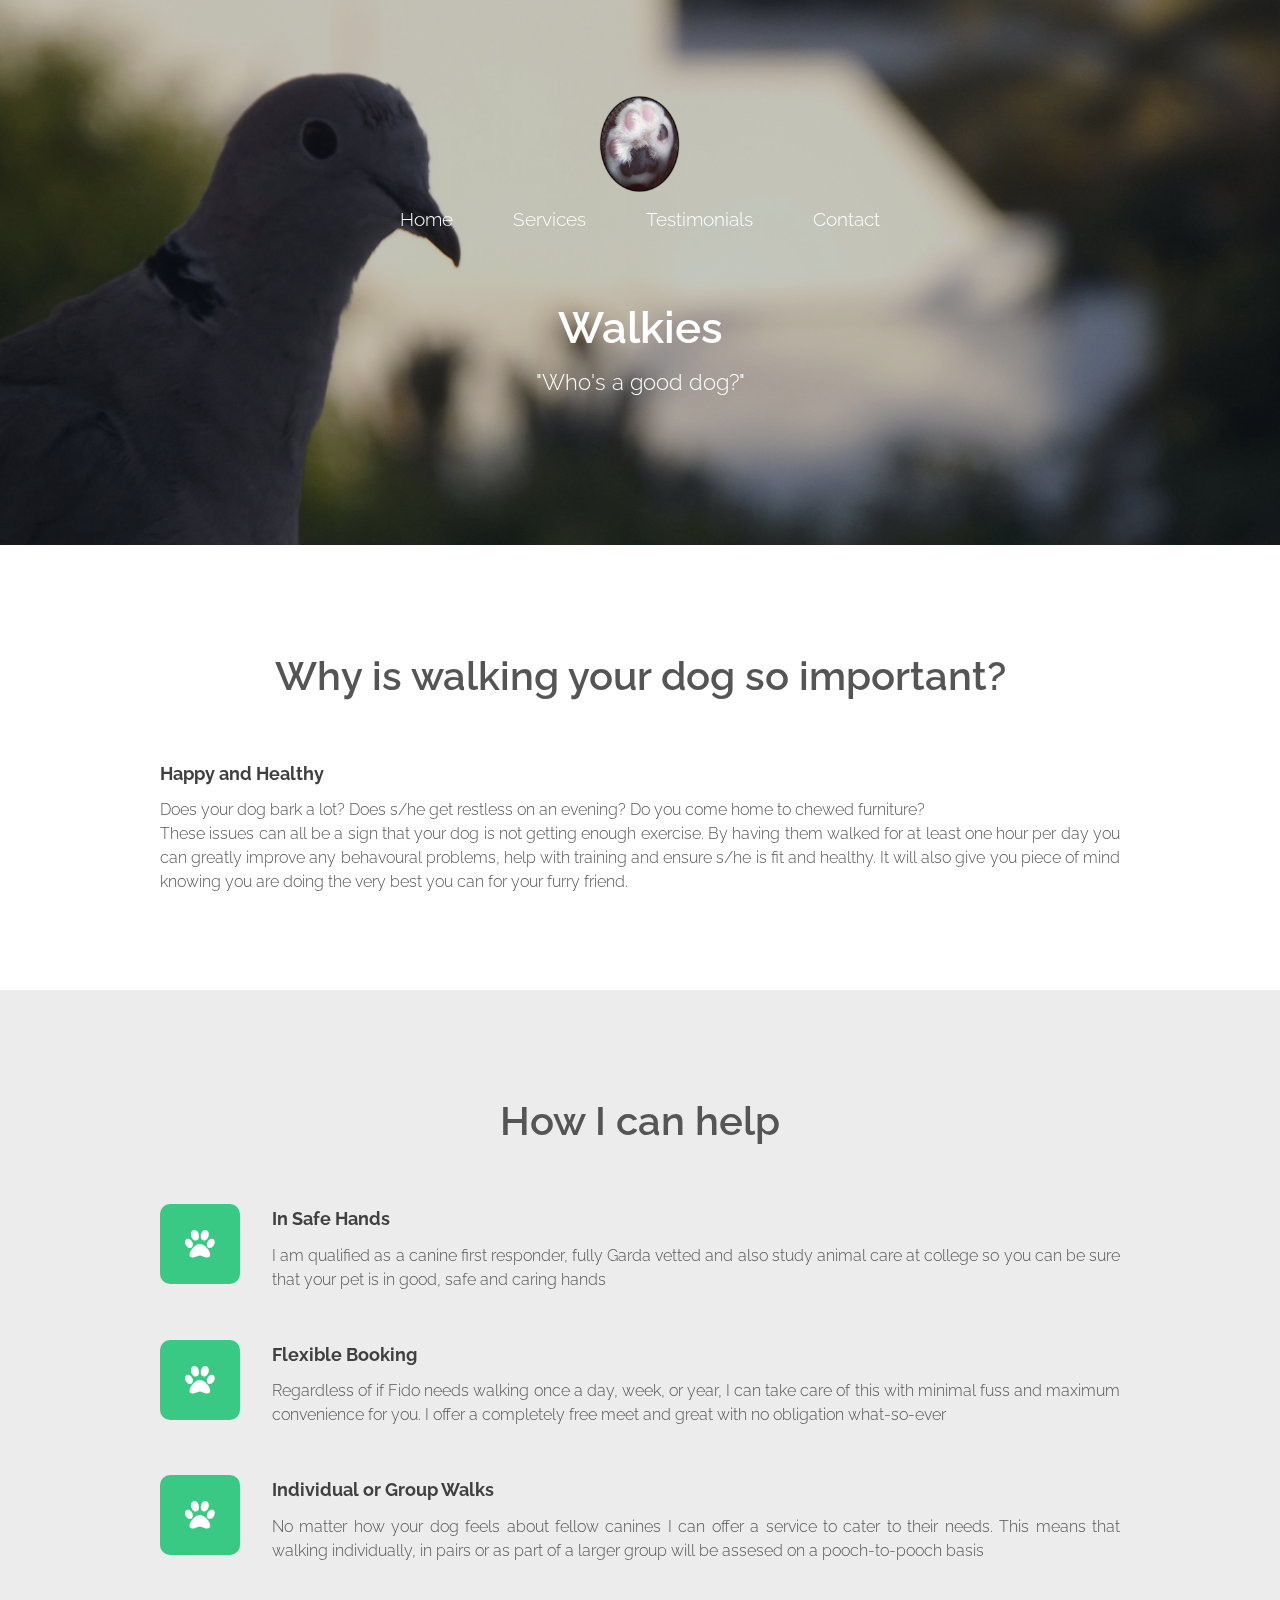
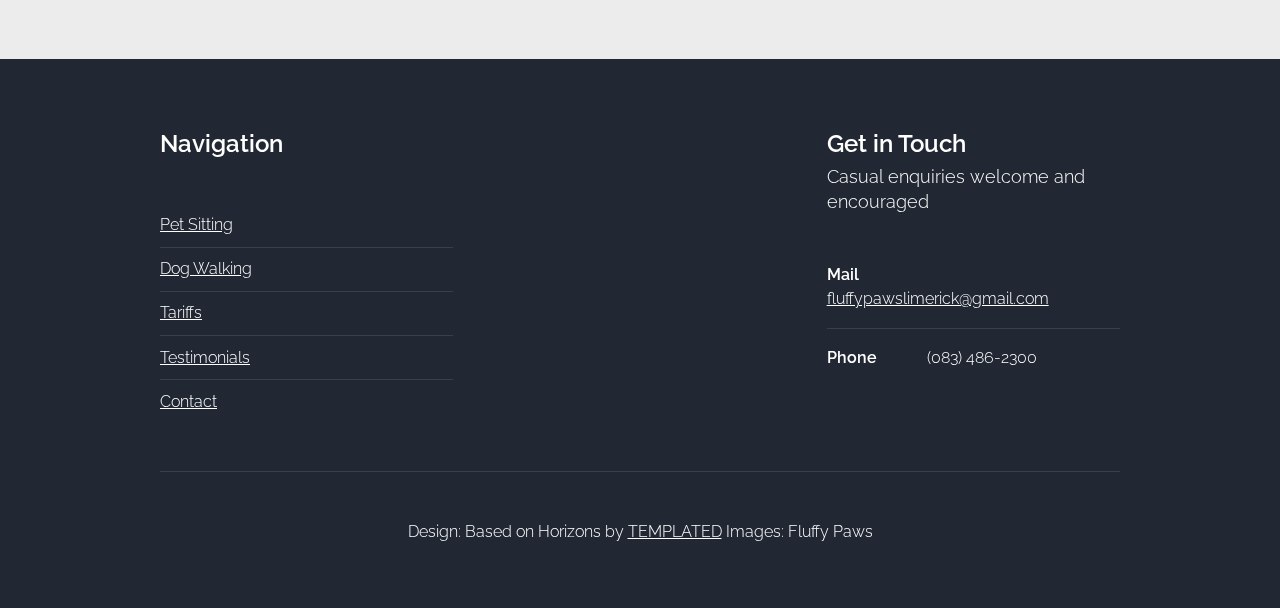
<file: walking.html>
<!DOCTYPE HTML>
<!--
	Horizons by TEMPLATED
	templated.co @templatedco
	Released for free under the Creative Commons Attribution 3.0 license (templated.co/license)
-->
<html>
	<head>
		<title>Fluffy Paws, Limerick - Dog Walking</title>
		<meta http-equiv="content-type" content="text/html; charset=utf-8" />
		<meta name="description" content="Ensure your dog gets the exercise they crave with our professional dog walking service; serving Limerick, Killaloe/Ballina, Sixmilebridge and Surrounding Villages"/>
		<meta name="keywords" content="pet; sitting; dog; walking; cat; rabbit; limerick; sixmilebridge" />
		<!--[if lte IE 8]><script src="css/ie/html5shiv.js"></script><![endif]-->
		<script src="js/jquery.min.js"></script>
		<script src="js/jquery.dropotron.min.js"></script>
		<script src="js/skel.min.js"></script>
		<script src="js/skel-layers.min.js"></script>
		<script src="js/init.js"></script>
			<script type="application/ld+json">
	{
		"@context": "http://schema.org",
		"@type": "BreadcrumbList",
		"itemListElement": [{
		"@type": "ListItem",
		"position": 1,
		"item": {
		"@id": "http://www.fluffy-paws.com/walking.html",
		"name": "Dog Walking"
	}}]}
	<\script>
		<script>
  (function(i,s,o,g,r,a,m){i['GoogleAnalyticsObject']=r;i[r]=i[r]||function(){
  (i[r].q=i[r].q||[]).push(arguments)},i[r].l=1*new Date();a=s.createElement(o),
  m=s.getElementsByTagName(o)[0];a.async=1;a.src=g;m.parentNode.insertBefore(a,m)
  })(window,document,'script','https://www.google-analytics.com/analytics.js','ga');

  ga('create', 'UA-49893078-3', 'auto');
  ga('send', 'pageview');

	</script>
	
<script type="application/ld+json">
{
  "@context": "http://schema.org/",
  "@type": "Product",
  "name": "Dog Walking",
  "description": "A 1 hour walk for your pooch, ensure that they get the exercise they need",

  "offers": {
    "@type": "Offer",
    "priceCurrency": "EUR",
    "price": "12",
    "seller": {
      "@type": "Organization",
      "name": "Executive Objects"
    }
  }
}
</script>

<script>
var cb = function() {
var l = document.createElement('link'); l.rel = 'stylesheet';
l.href = 'css/skel.css';
var h = document.getElementsByTagName('head')[0]; h.parentNode.insertBefore(l, h);
};
var raf = requestAnimationFrame || mozRequestAnimationFrame ||
webkitRequestAnimationFrame || msRequestAnimationFrame;
if (raf) raf(cb);
else window.addEventListener('load', cb);
</script>

<script>
var cb = function() {
var l = document.createElement('link'); l.rel = 'stylesheet';
l.href = 'css/style.css';
var h = document.getElementsByTagName('head')[0]; h.parentNode.insertBefore(l, h);
};
var raf = requestAnimationFrame || mozRequestAnimationFrame ||
webkitRequestAnimationFrame || msRequestAnimationFrame;
if (raf) raf(cb);
else window.addEventListener('load', cb);
</script>

		<noscript>
			<link rel="stylesheet" href="css/skel.css" />
			<link rel="stylesheet" href="css/style.css" />
		</noscript>
		<!--[if lte IE 8]><link rel="stylesheet" href="css/ie/v8.css" /><![endif]-->
	</head>
	<body class="homepage">

		<!-- Header -->
			<div id="header">
				<div class="container">
						
					<!-- Logo -->
						<div id="logo"><a href="index.html" ><img id="mobilelogo" src="images/paw.png" alt="Fluffy Paws Logo" /></a></div>
					
					<!-- Nav -->
						<nav id="nav">
							<ul>
								<li><a href="index.html">Home</a></li>
								<li>
									<a href="tariffs.html">Services</a>
									<ul>
										<li><a href="sitting.html">Pet Sitting</a></li>
										<li><a href="walking.html">Dog Walking</a></li>
										<li><a href="tariffs.html">Tariffs</a></li>
									</ul>
								</li>
								<li><a href="testimonials.html">Testimonials</a></li>
								<li><a href="contact.html">Contact</a>
								<ul>
										<li><a href="https://www.facebook.com/fluffypawslimerick/?fref=ts" target="_blank">Facebook</a></li>
										<li><a href="https://www.instagram.com/fluffypawslimerick/" target="_blank">Instagram</a></li>
									</ul>
								</li>
							</ul>	
						</nav>


					<!-- Banner -->
						<div id="banner">
							<div class="container">
								<section>
									<header class="major">
										<h2>Walkies</h2>
										<span class="byline">"Who's a good dog?"</span>
									</header>
								</section>			
							</div>
						</div>

				</div>
			</div>

		<!-- Main -->
			<div id="main" class="wrapper style1">
				<section class="container">
					<header class="major">
						<h2>Why is walking your dog so important?</h2>
						<span class="byline"></span>
					</header>
					<div class="row">
					
						<!-- Content -->
							
							<div class="12u" style="text-align: justify">
								<section>
									<ul class="style">
										<li>
											<h3>Happy and Healthy</h3>
											<span>Does your dog bark a lot? Does s/he get restless on an evening? Do you come home to chewed furniture? 
											</br>These issues can all be a sign that your dog is not getting enough exercise. By having them walked for at least one hour per day you can greatly improve any behavoural problems, help with training and ensure s/he is fit and healthy. It will also give you piece of mind knowing you are doing the very best you can for your furry friend. </span>
										</li>
									</ul>
								</section>
							</div>
							
					</div>
				</section>
			</div>
			
		<!-- Main2 -->
			<div id="main" class="wrapper style2">
				<section class="container">
					<header class="major">
						<h2>How I can help</h2>
						<span class="byline"></span>
					</header>
					<div class="row">
					
						<!-- Content -->
							
							<div class="12u" style="text-align: justify">
								<section>
									<ul class="style">										
										<li>
											<span class="fa fa-paw"></span>
											<h3>In Safe Hands</h3>
											<span>I am qualified as a canine first responder, fully Garda vetted and also study animal care at college so you can be sure that your pet is in good, safe and caring hands</span>
										</li>
										<li>
											<span class="fa fa-paw"></span>
											<h3>Flexible Booking</h3>
											<span>Regardless of if Fido needs walking once a day, week, or year, I can take care of this with minimal fuss and maximum convenience for you. I offer a completely free meet and great with no obligation what-so-ever</span>
										</li>
										<li>
											<span class="fa fa-paw"></span>
											<h3>Individual or Group Walks</h3>
											<span>No matter how your dog feels about fellow canines I can offer a service to cater to their needs. This means that walking individually, in pairs or as part of a larger group will be assesed on a pooch-to-pooch basis</span>
										</li>
									</ul>
								</section>
							</div>
							
					</div>
				</section>
			</div>

		<!-- Footer -->
			<div id="footer">
				<div class="container">

					<!-- Lists -->
						<div class="row">
							<div class="8u">
								<section>
									<header class="major">
										<h2>Navigation</h2>
									</header>
									<div class="row">
										<section class="6u">
											<ul class="default">
												<li><a href="sitting.html">Pet Sitting</a></li>
												<li><a href="walking.html">Dog Walking</a></li>
												<li><a href="tariffs.html">Tariffs</a></li>
												<li><a href="testimonials.html">Testimonials</a></li>
												<li><a href="contact.html">Contact</a></li>
											</ul>
										</section>
									</div>
								</section>
							</div>
							<div class="4u">
								<section>
									<header class="major">
										<h2>Get in Touch</h2>
										<span class="byline">Casual enquiries welcome and encouraged</span>
									</header>
									<ul class="contact">
										<li>
											<span class="mail">Mail</span>
											<span><a href="mailto:fluffypawslimerick@gmail.com">fluffypawslimerick@gmail.com</a></span>
										</li>
										<li>
											<span class="phone">Phone</span>
											<span>(083) 486-2300</span>
										</li>
									</ul>	
								</section>
							</div>
						</div>

					<!-- Copyright -->
						<div class="copyright">
							Design: Based on Horizons by <a href="http://templated.co">TEMPLATED</a> Images: Fluffy Paws
						</div>

				</div>
			</div>

	</body>
</html>
</file>
<file: css/skel.css>
html,body,div,span,applet,object,iframe,h1,h2,h3,h4,h5,h6,p,blockquote,pre,a,abbr,acronym,address,big,cite,code,del,dfn,em,img,ins,kbd,q,s,samp,small,strike,strong,sub,sup,tt,var,b,u,i,center,dl,dt,dd,ol,ul,li,fieldset,form,label,legend,table,caption,tbody,tfoot,thead,tr,th,td,article,aside,canvas,details,embed,figure,figcaption,footer,header,hgroup,menu,nav,output,ruby,section,summary,time,mark,audio,video{margin:0;padding:0;border:0;font-size:100%;font:inherit;vertical-align:baseline}article,aside,details,figcaption,figure,footer,header,hgroup,menu,nav,section{display:block}body{line-height:1}ol,ul{list-style:none}blockquote,q{quotes:none}blockquote:before,blockquote:after,q:before,q:after{content:'';content:none}table{border-collapse:collapse;border-spacing:0}body{-webkit-text-size-adjust:none}*,*:before,*:after{-moz-box-sizing:border-box;-webkit-box-sizing:border-box;box-sizing:border-box}body{min-width:1200px}.container{margin-left:auto;margin-right:auto;width:1200px}.container.small{width:900px}.container.big{width:100%;max-width:1500px;min-width:1200px}.\31 2u{width:100%}.\31 1u{width:91.6666666667%}.\31 0u{width:83.3333333333%}.\39 u{width:75%}.\38 u{width:66.6666666667%}.\37 u{width:58.3333333333%}.\36 u{width:50%}.\35 u{width:41.6666666667%}.\34 u{width:33.3333333333%}.\33 u{width:25%}.\32 u{width:16.6666666667%}.\31 u{width:8.3333333333%}.\-11u{margin-left:91.6666666667%}.\-10u{margin-left:83.3333333333%}.\-9u{margin-left:75%}.\-8u{margin-left:66.6666666667%}.\-7u{margin-left:58.3333333333%}.\-6u{margin-left:50%}.\-5u{margin-left:41.6666666667%}.\-4u{margin-left:33.3333333333%}.\-3u{margin-left:25%}.\-2u{margin-left:16.6666666667%}.\-1u{margin-left:8.3333333333%}.row>*{float:left}.row:after{content:'';display:block;clear:both;height:0}.row:first-child>*{padding-top:0!important}.row>*{padding-left:40px}.row+.row>*{padding:40px 0 0 40px}.row{margin-left:-40px}.row.flush>*{padding-left:0}.row+.row.flush>*{padding:0}.row.flush{margin-left:0}.row.quarter>*{padding-left:10px}.row+.row.quarter>*{padding:10px 0 0 10px}.row.quarter{margin-left:-10px}.row.half>*{padding-left:20px}.row+.row.half>*{padding:20px 0 0 20px}.row.half{margin-left:-20px}.row.oneandhalf>*{padding-left:60px}.row+.row.oneandhalf>*{padding:60px 0 0 60px}.row.oneandhalf{margin-left:-60px}.row.double>*{padding-left:80px}.row+.row.double>*{padding:80px 0 0 80px}.row.double{margin-left:-80px}
</file>
<file: css/ie/v8.css>
/*
	Horizons by TEMPLATED
	templated.co @templatedco
	Released for free under the Creative Commons Attribution 3.0 license (templated.co/license)
*/

	.button {
		position: relative;
		-ms-behavior: url("css/ie/PIE.htc");
	}

	ul.style .fa {
		position: relative;
		-ms-behavior: url("css/ie/PIE.htc");
	}

	#nav > ul > li {
		position: relative;
		-ms-behavior: url("css/ie/PIE.htc");
	}

/* Dropotron */

	.dropotron {
		position: relative;
		-ms-behavior: url("css/ie/PIE.htc");
	}

		.dropotron.level-0 {
			position: relative;
			-ms-behavior: url("css/ie/PIE.htc");
		}
</file>
<file: css/style.css>
@import url("font-awesome.min.css");
@import url("http://fonts.googleapis.com/css?family=Raleway:100,200,300,400,500,600,700,800,900");
body {
    background: #222833
}
body,
input,
select,
textarea {
    color: #555;
    font-family: 'Raleway', sans-serif;
    font-size: 13pt;
    font-weight: 300;
    line-height: 1.75em
}
a {
    color: #3ac984;
    text-decoration: underline
}
a:hover {
    text-decoration: none
}
strong,
b {
    font-weight: 700
}
em,
i {
    font-style: italic
}
p,
ul,
ol,
dl,
table,
blockquote {
    margin: 0 0 2em 0
}
h1,
h2,
h3,
h4,
h5,
h6 {
    color: inherit;
    font-weight: 700;
    line-height: 1.75em;
    margin-bottom: 1em
}
h1 a,
h2 a,
h3 a,
h4 a,
h5 a,
h6 a {
    color: inherit;
    text-decoration: none
}
h2 {
    font-size: 1.5em
}
h3 {
    font-size: 1.25em
}
sub {
    font-size: .8em;
    position: relative;
    top: .5em
}
sup {
    font-size: .8em;
    position: relative;
    top: -0.5em
}
hr {
    border-top: solid 1px #888;
    border: 0;
    margin-bottom: 1.5em
}
blockquote {
    border-left: solid .5em #888;
    font-style: italic;
    padding: 1em 0 1em 2em
}
section.special,
article.special {
    text-align: center
}
header.major {
    padding-bottom: 4em
}
header h2 {
    margin: 0;
    padding: 0;
    font-size: 3em;
    font-weight: 600
}
header .byline {
    font-size: 1.6em
}
footer>:last-child {
    margin-bottom: 0
}
footer.major {
    padding-top: 3em
}
input[type="text"],
input[type="password"],
input[type="email"],
textarea {
    -moz-appearance: none;
    -webkit-appearance: none;
    -o-appearance: none;
    -ms-appearance: none;
    appearance: none;
    background: 0;
    border: solid 1px #888;
    color: inherit;
    display: block;
    outline: 0;
    padding: .75em;
    text-decoration: none;
    width: 100%
}
input[type="text"]:focus,
input[type="password"]:focus,
input[type="email"]:focus,
textarea:focus {
    border-color: #3ac984
}
input[type="text"],
input[type="password"],
input[type="email"] {
    line-height: 1em
}
::-webkit-input-placeholder {
    color: inherit;
    opacity: .5;
    position: relative;
    top: 3px
}
:-moz-placeholder {
    color: inherit;
    opacity: .5
}
::-moz-placeholder {
    color: inherit;
    opacity: .5
}
:-ms-input-placeholder {
    color: inherit;
    opacity: .5
}
.formerize-placeholder {
    color: rgba(85, 85, 85, 0.5)!important
}
.image {
    border: 0;
    position: relative
}
.image.fit {
    display: block
}
.image.fit img {
    display: block;
    width: 100%
}
.image.feature {
    display: block;
    margin: 0 0 2em 0
}
.image.feature img {
    display: block;
    width: 100%
}
.icon {
    position: relative
}
.icon:before {
    content: "";
    -moz-osx-font-smoothing: grayscale;
    -webkit-font-smoothing: antialiased;
    font-family: FontAwesome;
    font-style: normal;
    font-weight: normal;
    text-transform: none!important
}
.icon>.label {
    display: none
}
ol.default {
    list-style: decimal;
    padding-left: 1.25em
}
ol.default li {
    padding-left: .25em
}
ul {
    margin: 0;
    padding: 0
}
ul.default {
    list-style: none
}
ul.default li {
    display: block;
    padding: .60em 0;
    border-top: 1px solid;
    border-color: rgba(192, 192, 192, 0.15)
}
ul.default>:first-child {
    padding-top: 0;
    border-top: 0
}
ul.icons {
    cursor: default
}
ul.icons li {
    display: inline-block;
    line-height: 1em;
    padding-left: .5em
}
ul.icons li:first-child {
    padding-left: 0
}
ul.actions {
    cursor: default
}
ul.actions:last-child {
    margin-bottom: 0
}
ul.actions li {
    display: inline-block;
    padding: 0 0 0 1.5em
}
ul.actions li:first-child {
    padding: 0
}
ul.actions.vertical li {
    display: block;
    padding: 1.5em 0 0 0
}
ul.actions.vertical li:first-child {
    padding: 0
}
ul.contact li {
    padding: 1.05em 0;
    border-top: 1px solid;
    border-color: rgba(192, 192, 192, 0.15)
}
ul.contact li>span {
    display: inline-block
}
ul.contact li .address,
ul.contact li .mail,
ul.contact li .phone {
    float: left;
    width: 100px;
    font-weight: 600
}
ul.contact>:first-child {
    padding-top: 0;
    border-top: 0
}
ul.style li {
    clear: both;
    display: block;
    padding-top: 3em
}
ul.style>:first-child {
    padding-top: 0
}
ul.style h3 {
    display: block;
    margin: 0;
    padding-bottom: .50em;
    font-size: 1.1em;
    font-weight: 700;
    color: #404040
}
ul.style .fa {
    float: left;
    display: inline-block;
    width: 80px;
    height: 80px;
    margin-right: 1em;
    background: #3ac984;
    line-height: 80px;
    text-align: center;
    border-radius: 10px;
    font-size: 2em;
    color: white
}
ul.list {
    list-style: none
}
ul.list li {
    display: block;
    padding: .60em 0;
    border-top: 1px solid;
    border-color: red
}
ul.list>:first-child {
    padding-top: 0;
    border-top: 0
}
table {
    width: 100%
}
table.default {
    width: 100%
}
table.default tbody tr {
    border-bottom: solid 1px #888
}
table.default td {
    padding: .5em 1em .5em 1em
}
table.default th {
    font-weight: 700;
    padding: .5em 1em .5em 1em;
    text-align: left
}
table.default thead {
    background: #555;
    color: #fff
}
input[type="submit"],
input[type="reset"],
input[type="button"],
.button {
    -moz-appearance: none;
    -webkit-appearance: none;
    -o-appearance: none;
    -ms-appearance: none;
    appearance: none;
    -moz-transition: background-color .2s ease-in-out;
    -webkit-transition: background-color .2s ease-in-out;
    -o-transition: background-color .2s ease-in-out;
    -ms-transition: background-color .2s ease-in-out;
    transition: background-color .2s ease-in-out;
    background: #3ac984;
    border-radius: 40px;
    border: 0;
    color: white;
    cursor: pointer;
    display: inline-block;
    padding: .80em 2em;
    text-align: center;
    text-decoration: none;
    font-size: 1.4em;
    font-weight: 600;
    min-width: 10em
}
input[type="submit"]:hover,
input[type="reset"]:hover,
input[type="button"]:hover,
.button:hover {
    background-color: #32b777
}
input[type="submit"].fit,
input[type="reset"].fit,
input[type="button"].fit,
.button.fit {
    width: 100%
}
input[type="submit"].small,
input[type="reset"].small,
input[type="button"].small,
.button.small {
    font-size: .8em
}
.wrapper.style1 {
    background: #fff
}
.wrapper.style2 {
    background: #ececec;
    padding: 6em 0;
    text-align: center
}
.wrapper.style3 {
    padding: 2em 0 3.5em 0;
    background: #ececec
}
.wrapper.style3 span {
    display: inline-block;
    padding-top: .80em;
    font-size: 2em;
    font-weight: 600
}
.wrapper.style3 .button {
    float: right
}
#header {
    background: #333333 url("../images/Header.JPG") no-repeat;
		background-size: cover;
		color: #fff;
		padding: 6em 0;
		text-align: center;
		background-position: 0% 65%;
		position: relative;
		height: 30%;
}
#header:before {
    content: '';
    position: absolute;
    left: 0;
    top: 0;
    width: 100%;
    height: 100%;
    background: rgba(16, 32, 48, 0.25)
}
#header>* {
    position: relative;
    z-index: 1
}
.homepage #header {
    padding: 1em 0;
    background-position: center
}
#logo img {
    width: 10%;
    height: auto
}
@media(max-width:600px) {
    #mobilelogo {
        width: 15%;
        height: auto
    }
}
#nav>ul {
    margin: 0
}
#nav>ul>li {
    border-radius: 10px 10px 0 0;
    display: inline-block;
    margin-left: .5em;
    padding: .5em 1.5em
}
#nav>ul>li a {
    color: #FFF;
    text-decoration: none;
    font-size: 1.2em
}
#nav>ul>li:first-child {
    margin-left: 0
}
#nav>ul>li:hover a {
    color: #fff
}
#nav>ul>li.active {
    background: #3ac984
}
#nav>ul>li.active a {
    color: white
}
#nav>ul>li>ul {
    display: none
}
.dropotron {
    margin-top: -2px;
    background: #3ac984;
    border-radius: 10px;
    color: white;
    min-width: 12em;
    padding: 1em 0
}
.dropotron>li {
    line-height: 2em;
    padding: 0 1em
}
.dropotron>li>a {
    color: #FFF;
    text-decoration: none
}
.dropotron>li.active>a,
.dropotron>li:hover>a {
    color: #FFF
}
.dropotron.level-0 {
    border-radius: 0 10px 10px 10px;
    font-size: 1em
}
#banner {
    text-align: center;
    padding: 0em 0 0 0
}
#banner .major h2 {
    font-size: 3.5em
}
#banner .major .byline {
    display: block;
    margin: 0 2em;
    line-height: 1.6em;
    font-size: 1.5em
}
#banner a {
    color: inherit
}
.no-sidebar #main .major,
.left-sidebar #main .major,
.right-sidebar #main .major {
    text-align: left
}
.homepage #main .major {
    text-align: center
}
#main {
    padding: 6em 0
}
#main .sidebar .major {
    padding-bottom: 2em
}
#main .sidebar .major h2 {
    font-size: 1.8em
}
#main .sidebar .default li {
    border-color: #cdcdcd
}
#main .sidebar .default a {
    color: #464646
}
#main .sidebar>:first-child {
    margin-bottom: 3em
}
#footer {
    padding: 4em 0;
    color: #fff
}
#footer .major h2 {
    font-size: 2em;
    color: #FFF
}
#footer .major .byline {
    font-size: 1.1em
}
#footer .copyright {
    margin-top: 3em;
    padding-top: 3em;
    border-top: 1px solid;
    border-color: rgba(192, 192, 192, 0.15);
    text-align: center;
    color: inherit
}
#footer a {
    color: inherit
}
#pawlogo:before {
    content: "../images/pawlogo.png"
}
</file>
